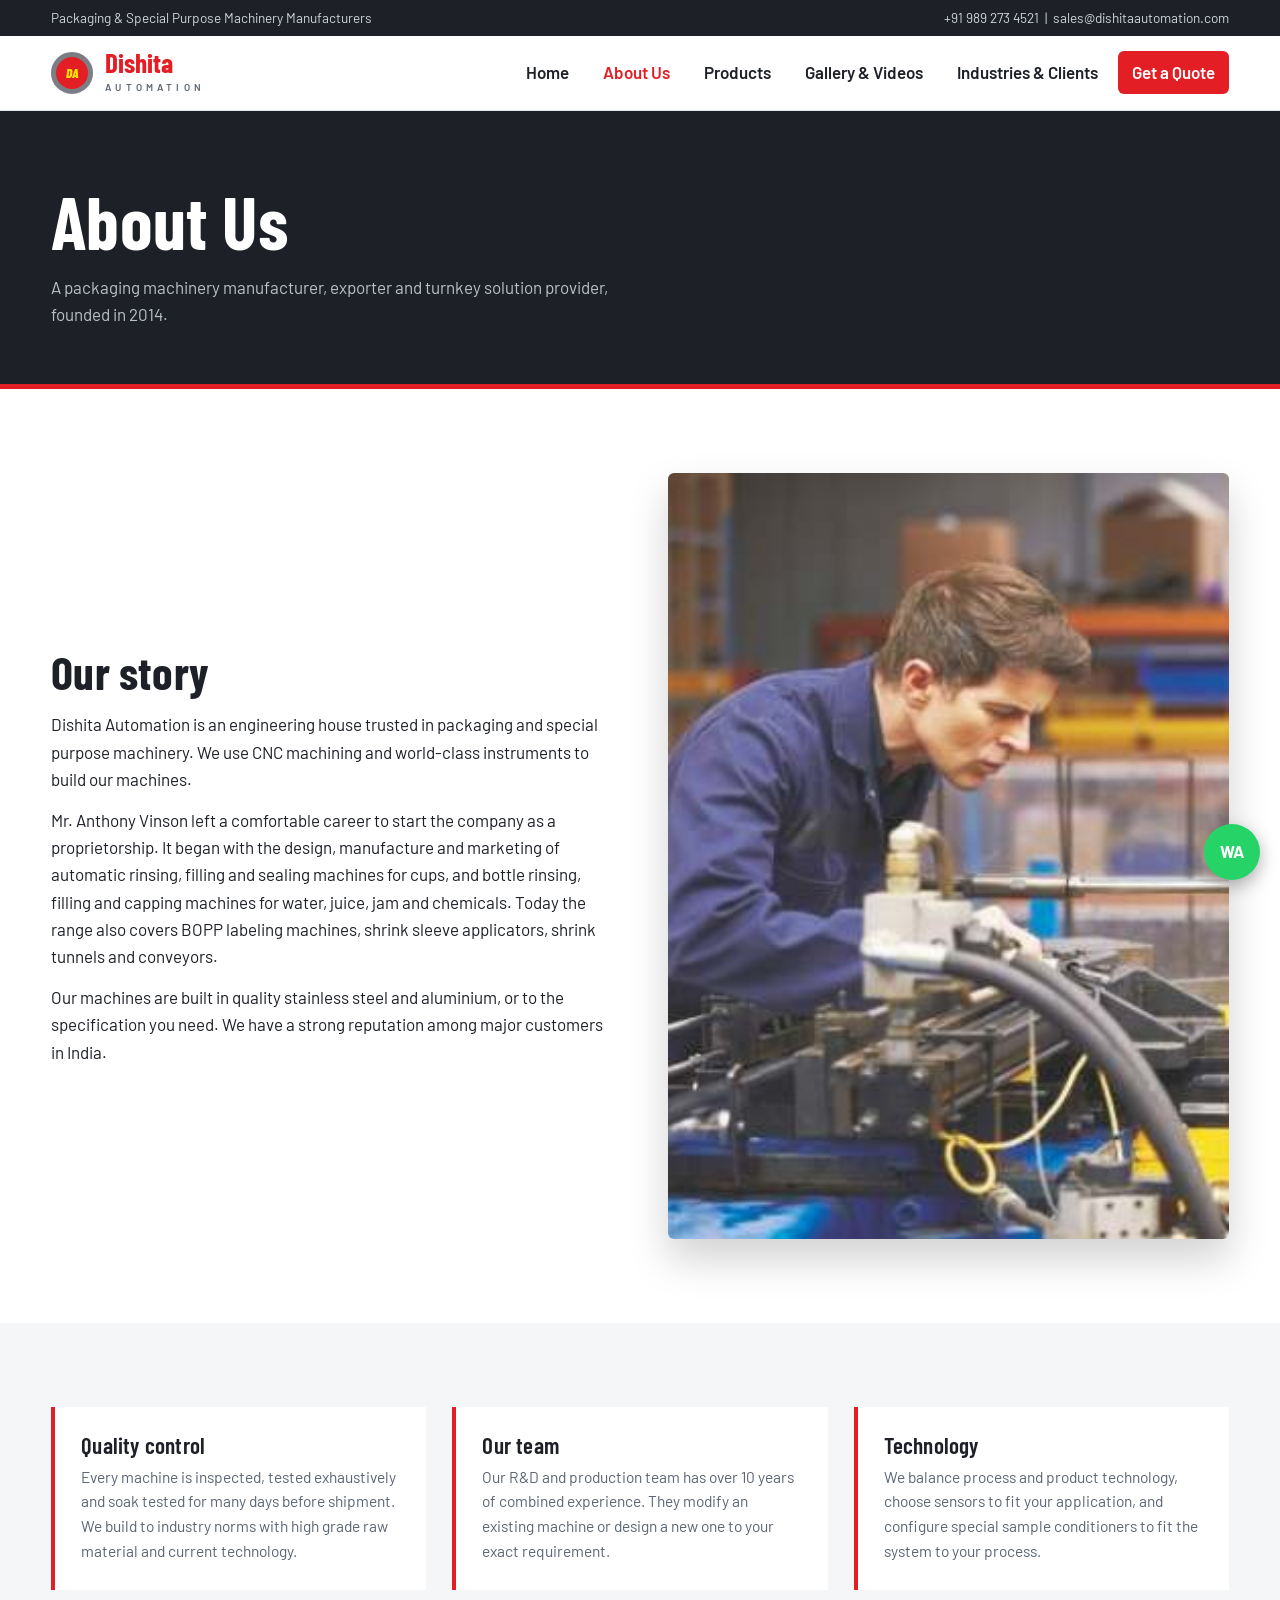
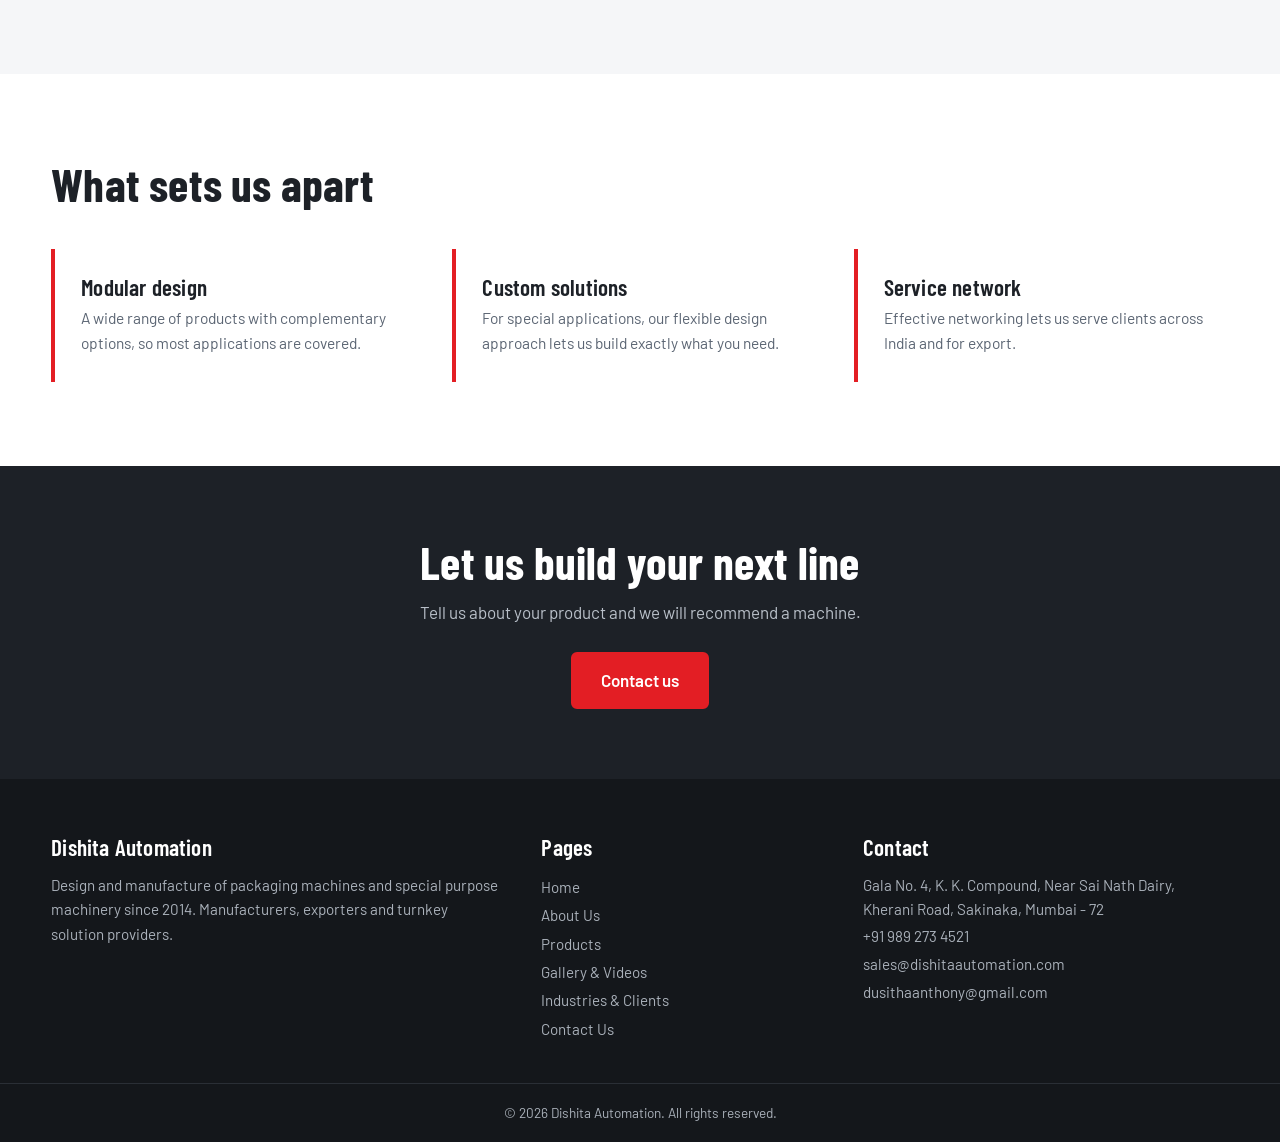
<file: about.html>
<!DOCTYPE html><html lang="en"><head><meta charset="utf-8"><meta name="viewport" content="width=device-width,initial-scale=1">
<title>About Us | Dishita Automation</title><meta name="description" content="About Dishita Automation: founded in 2014, packaging machinery manufacturers and exporters based in Sakinaka, Mumbai.">
<link rel="preconnect" href="https://fonts.googleapis.com"><link rel="preconnect" href="https://fonts.gstatic.com" crossorigin>
<link href="https://fonts.googleapis.com/css2?family=Barlow:wght@400;500;600&family=Barlow+Condensed:wght@600;700&display=swap" rel="stylesheet">
<link rel="stylesheet" href="css/style.css"></head><body>
<div class="top"><div class="wrap"><span>Packaging &amp; Special Purpose Machinery Manufacturers</span><span><a href="tel:+919892734521">+91 989 273 4521</a> &nbsp;|&nbsp; <a href="mailto:sales@dishitaautomation.com">sales@dishitaautomation.com</a></span></div></div>
<header class="nav"><div class="wrap"><a class="logo" href="index.html" aria-label="Dishita Automation home"><i>DA</i><span><b>Dishita</b><small>AUTOMATION</small></span></a>
<nav aria-label="Main"><button class="burger" aria-label="Menu" aria-expanded="false">&#9776;</button><ul><li><a href="index.html">Home</a></li><li><a href="about.html" class=on aria-current=page>About Us</a></li><li><a href="products.html">Products</a></li><li><a href="gallery.html">Gallery & Videos</a></li><li><a href="industries.html">Industries & Clients</a></li><li><a class="cta" href="contact.html">Get a Quote</a></li></ul></nav></div></header>
<section class="page-h"><div class="wrap"><h1>About Us</h1><p>A packaging machinery manufacturer, exporter and turnkey solution provider, founded in 2014.</p></div></section><section class="sec"><div class="wrap g2"><div class="rv"><h2>Our story</h2><p style="margin-top:14px">Dishita Automation is an engineering house trusted in packaging and special purpose machinery. We use CNC machining and world-class instruments to build our machines.</p><p style="margin-top:14px">Mr. Anthony Vinson left a comfortable career to start the company as a proprietorship. It began with the design, manufacture and marketing of automatic rinsing, filling and sealing machines for cups, and bottle rinsing, filling and capping machines for water, juice, jam and chemicals. Today the range also covers BOPP labeling machines, shrink sleeve applicators, shrink tunnels and conveyors.</p><p style="margin-top:14px">Our machines are built in quality stainless steel and aluminium, or to the specification you need. We have a strong reputation among major customers in India.</p></div><img class="photo rv" src="images/p2_1.jpg" alt="Engineer adjusting machine"></div></section>
<section class="sec alt"><div class="wrap"><div class="g3">
<div class="feat rv"><h3>Quality control</h3><p>Every machine is inspected, tested exhaustively and soak tested for many days before shipment. We build to industry norms with high grade raw material and current technology.</p></div>
<div class="feat rv"><h3>Our team</h3><p>Our R&amp;D and production team has over 10 years of combined experience. They modify an existing machine or design a new one to your exact requirement.</p></div>
<div class="feat rv"><h3>Technology</h3><p>We balance process and product technology, choose sensors to fit your application, and configure special sample conditioners to fit the system to your process.</p></div></div></div></section>
<section class="sec"><div class="wrap"><div class="sec-h rv"><h2>What sets us apart</h2></div><div class="g3">
<div class="feat rv"><h3>Modular design</h3><p>A wide range of products with complementary options, so most applications are covered.</p></div>
<div class="feat rv"><h3>Custom solutions</h3><p>For special applications, our flexible design approach lets us build exactly what you need.</p></div>
<div class="feat rv"><h3>Service network</h3><p>Effective networking lets us serve clients across India and for export.</p></div></div></div></section>
<section class="band"><div class="wrap"><h2>Let us build your next line</h2><p>Tell us about your product and we will recommend a machine.</p><a class="btn" href="contact.html">Contact us</a></div></section>
<footer><div class="wrap"><div><h3>Dishita Automation</h3><p>Design and manufacture of packaging machines and special purpose machinery since 2014. Manufacturers, exporters and turnkey solution providers.</p></div>
<div><h3>Pages</h3><a href="index.html">Home</a><a href="about.html">About Us</a><a href="products.html">Products</a><a href="gallery.html">Gallery & Videos</a><a href="industries.html">Industries & Clients</a><a href="contact.html">Contact Us</a></div>
<div><h3>Contact</h3><p>Gala No. 4, K. K. Compound, Near Sai Nath Dairy, Kherani Road, Sakinaka, Mumbai - 72</p><a href="tel:+919892734521">+91 989 273 4521</a><a href="mailto:sales@dishitaautomation.com">sales@dishitaautomation.com</a><a href="mailto:dusithaanthony@gmail.com">dusithaanthony@gmail.com</a></div></div>
<div class="copy">&copy; 2026 Dishita Automation. All rights reserved.</div></footer>
<a class="wa" href="https://wa.me/919892734521" aria-label="Chat on WhatsApp" target="_blank" rel="noopener">WA</a>
<div class="lb" role="dialog" aria-label="Image viewer"><button aria-label="Close">&times;</button><img alt=""></div>
<script src="js/main.js"></script></body></html>
</file>
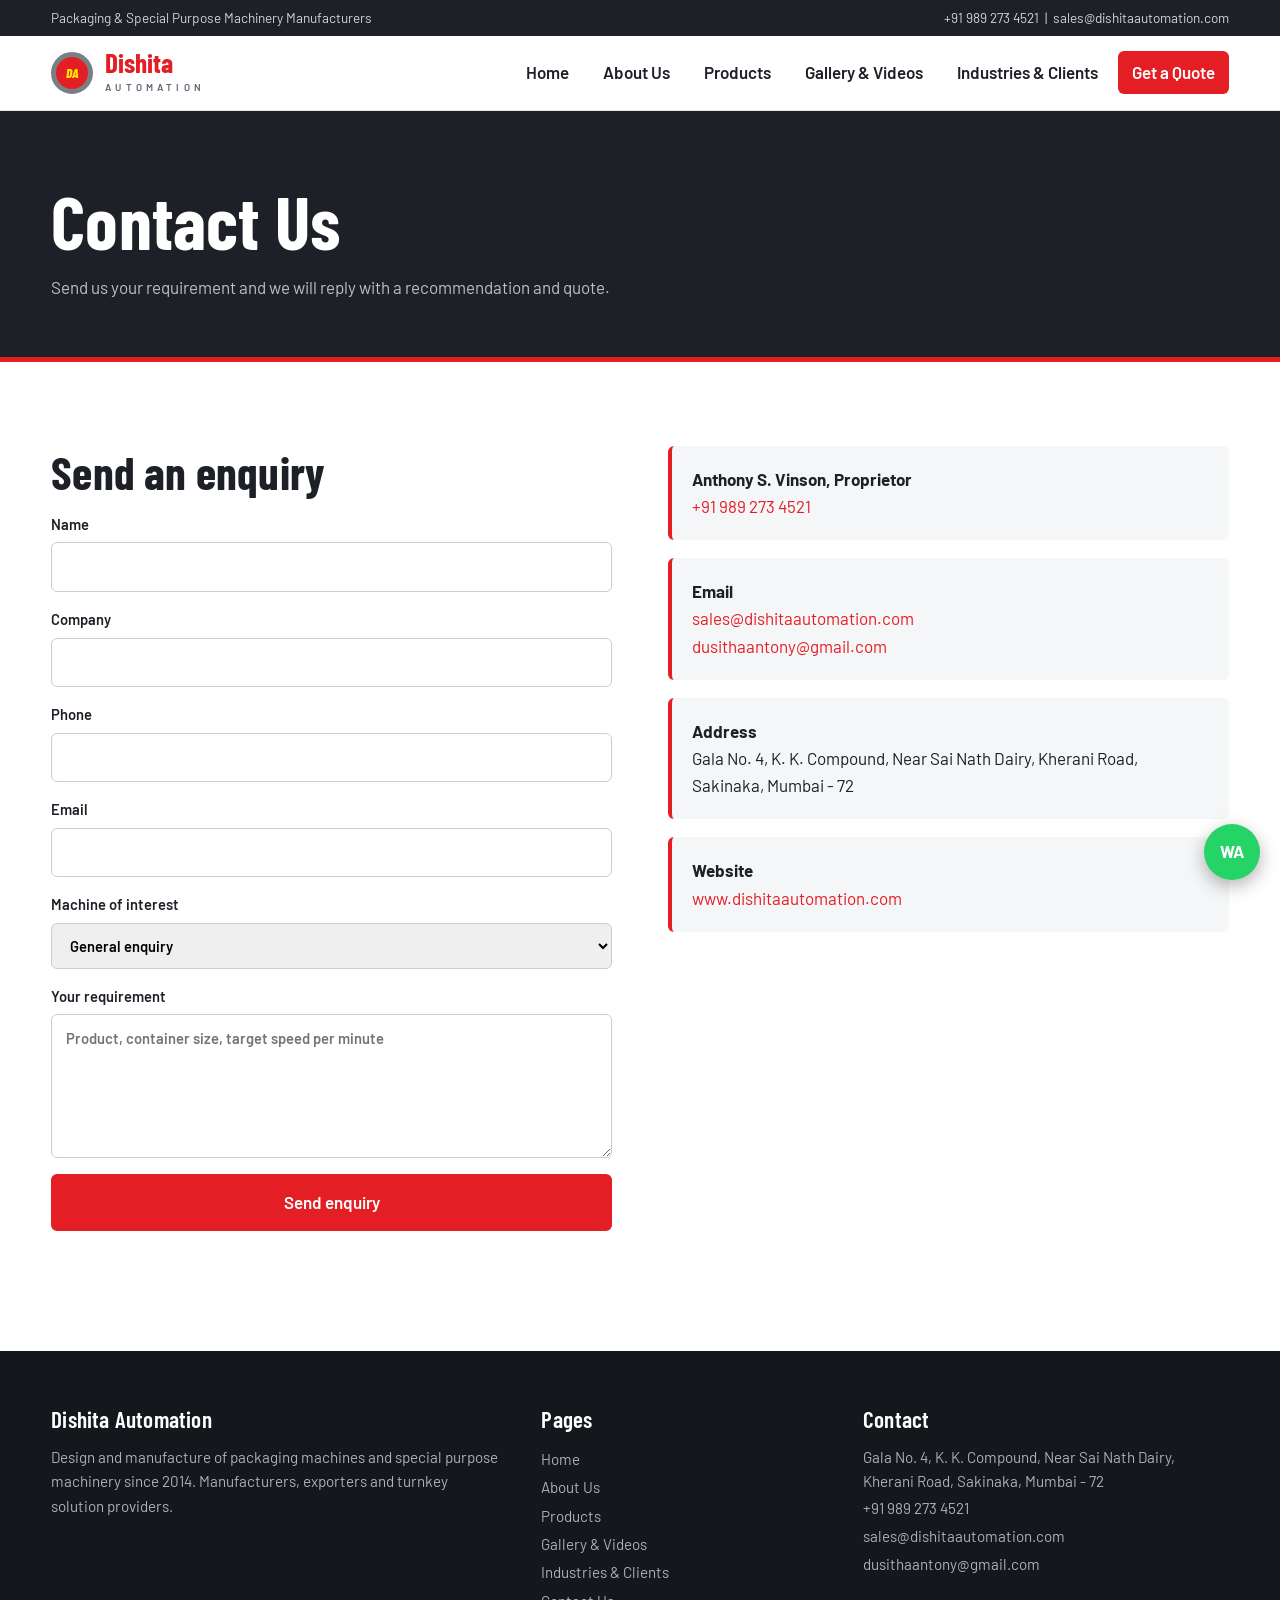
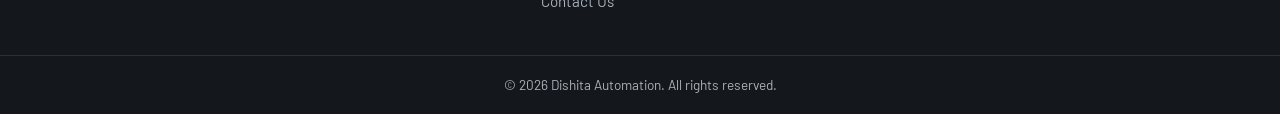
<file: contact.html>
<!DOCTYPE html><html lang="en"><head><meta charset="utf-8"><meta name="viewport" content="width=device-width,initial-scale=1">
<title>Contact Us | Dishita Automation</title><meta name="description" content="Contact Dishita Automation, Sakinaka, Mumbai. Request a quote.">
<link rel="preconnect" href="https://fonts.googleapis.com"><link rel="preconnect" href="https://fonts.gstatic.com" crossorigin>
<link href="https://fonts.googleapis.com/css2?family=Barlow:wght@400;500;600&family=Barlow+Condensed:wght@600;700&display=swap" rel="stylesheet">
<link rel="stylesheet" href="css/style.css"></head><body>
<div class="top"><div class="wrap"><span>Packaging &amp; Special Purpose Machinery Manufacturers</span><span><a href="tel:+919892734521">+91 989 273 4521</a> &nbsp;|&nbsp; <a href="mailto:sales@dishitaautomation.com">sales@dishitaautomation.com</a></span></div></div>
<header class="nav"><div class="wrap"><a class="logo" href="index.html" aria-label="Dishita Automation home"><i>DA</i><span><b>Dishita</b><small>AUTOMATION</small></span></a>
<nav aria-label="Main"><button class="burger" aria-label="Menu" aria-expanded="false">&#9776;</button><ul><li><a href="index.html">Home</a></li><li><a href="about.html">About Us</a></li><li><a href="products.html">Products</a></li><li><a href="gallery.html">Gallery & Videos</a></li><li><a href="industries.html">Industries & Clients</a></li><li><a class="cta" href="contact.html">Get a Quote</a></li></ul></nav></div></header>
<section class="page-h"><div class="wrap"><h1>Contact Us</h1><p>Send us your requirement and we will reply with a recommendation and quote.</p></div></section><section class="sec"><div class="wrap g2" style="align-items:start"><form class="form rv" id="enq"><h2>Send an enquiry</h2>
<label>Name<input name="name" required autocomplete="name"></label><label>Company<input name="company" autocomplete="organization"></label>
<label>Phone<input name="phone" type="tel" required autocomplete="tel"></label><label>Email<input name="email" type="email" required autocomplete="email"></label>
<label>Machine of interest<select name="product"><option>General enquiry</option><option>Hopper Piston Filling Machine</option><option>Automatic Filling & Capping Machine</option><option>Sealing & Cutting Machine</option><option>Capping Machine</option><option>Labeling Machine</option><option>Sleeve Cutting Machine</option><option>Cup Filling & Sealing Machine</option><option>Juice Cup Packaging Machine</option><option>Shrink Wrapping Machine</option><option>Conveyors</option><option>Monoblock PET Bottle Rinsing Filling Capping</option><option>BOPP Labeling Machine</option><option>Monoblock BOPP Labeling Machine</option><option>Cup Rinsing Filling Sealing Machine</option><option>20 Litre Jar Brushing Machines</option><option>Weighmetric Pail Filler</option><option>Linear Rinsing Filling Capping Machine</option><option>Linear CO2 / Soda / Sparkling Water Filler</option><option>Industrial Rubber Products</option><option>Pipeline Pigs</option><option>Custom machine</option></select></label>
<label>Your requirement<textarea name="msg" rows="5" placeholder="Product, container size, target speed per minute"></textarea></label>
<button class="btn" type="submit">Send enquiry</button><p class="note" role="status"></p></form>
<div class="info rv"><div><b>Anthony S. Vinson, Proprietor</b><a href="tel:+919892734521">+91 989 273 4521</a></div>
<div><b>Email</b><a href="mailto:sales@dishitaautomation.com">sales@dishitaautomation.com</a><br><a href="mailto:dusithaantony@gmail.com">dusithaantony@gmail.com</a></div>
<div><b>Address</b>Gala No. 4, K. K. Compound, Near Sai Nath Dairy, Kherani Road, Sakinaka, Mumbai - 72</div>
<div><b>Website</b><a href="https://www.dishitaautomation.com">www.dishitaautomation.com</a></div>
<iframe title="Map" style="border:0;width:100%;height:260px;border-radius:6px" loading="lazy" src="https://www.google.com/maps?q=K.K.+Compound+Kherani+Road+Sakinaka+Mumbai&output=embed"></iframe></div></div></section>
<footer><div class="wrap"><div><h3>Dishita Automation</h3><p>Design and manufacture of packaging machines and special purpose machinery since 2014. Manufacturers, exporters and turnkey solution providers.</p></div>
<div><h3>Pages</h3><a href="index.html">Home</a><a href="about.html">About Us</a><a href="products.html">Products</a><a href="gallery.html">Gallery & Videos</a><a href="industries.html">Industries & Clients</a><a href="contact.html">Contact Us</a></div>
<div><h3>Contact</h3><p>Gala No. 4, K. K. Compound, Near Sai Nath Dairy, Kherani Road, Sakinaka, Mumbai - 72</p><a href="tel:+919892734521">+91 989 273 4521</a><a href="mailto:sales@dishitaautomation.com">sales@dishitaautomation.com</a><a href="mailto:dusithaantony@gmail.com">dusithaantony@gmail.com</a></div></div>
<div class="copy">&copy; 2026 Dishita Automation. All rights reserved.</div></footer>
<a class="wa" href="https://wa.me/919892734521" aria-label="Chat on WhatsApp" target="_blank" rel="noopener">WA</a>
<div class="lb" role="dialog" aria-label="Image viewer"><button aria-label="Close">&times;</button><img alt=""></div>
<script src="js/main.js"></script></body></html>
</file>
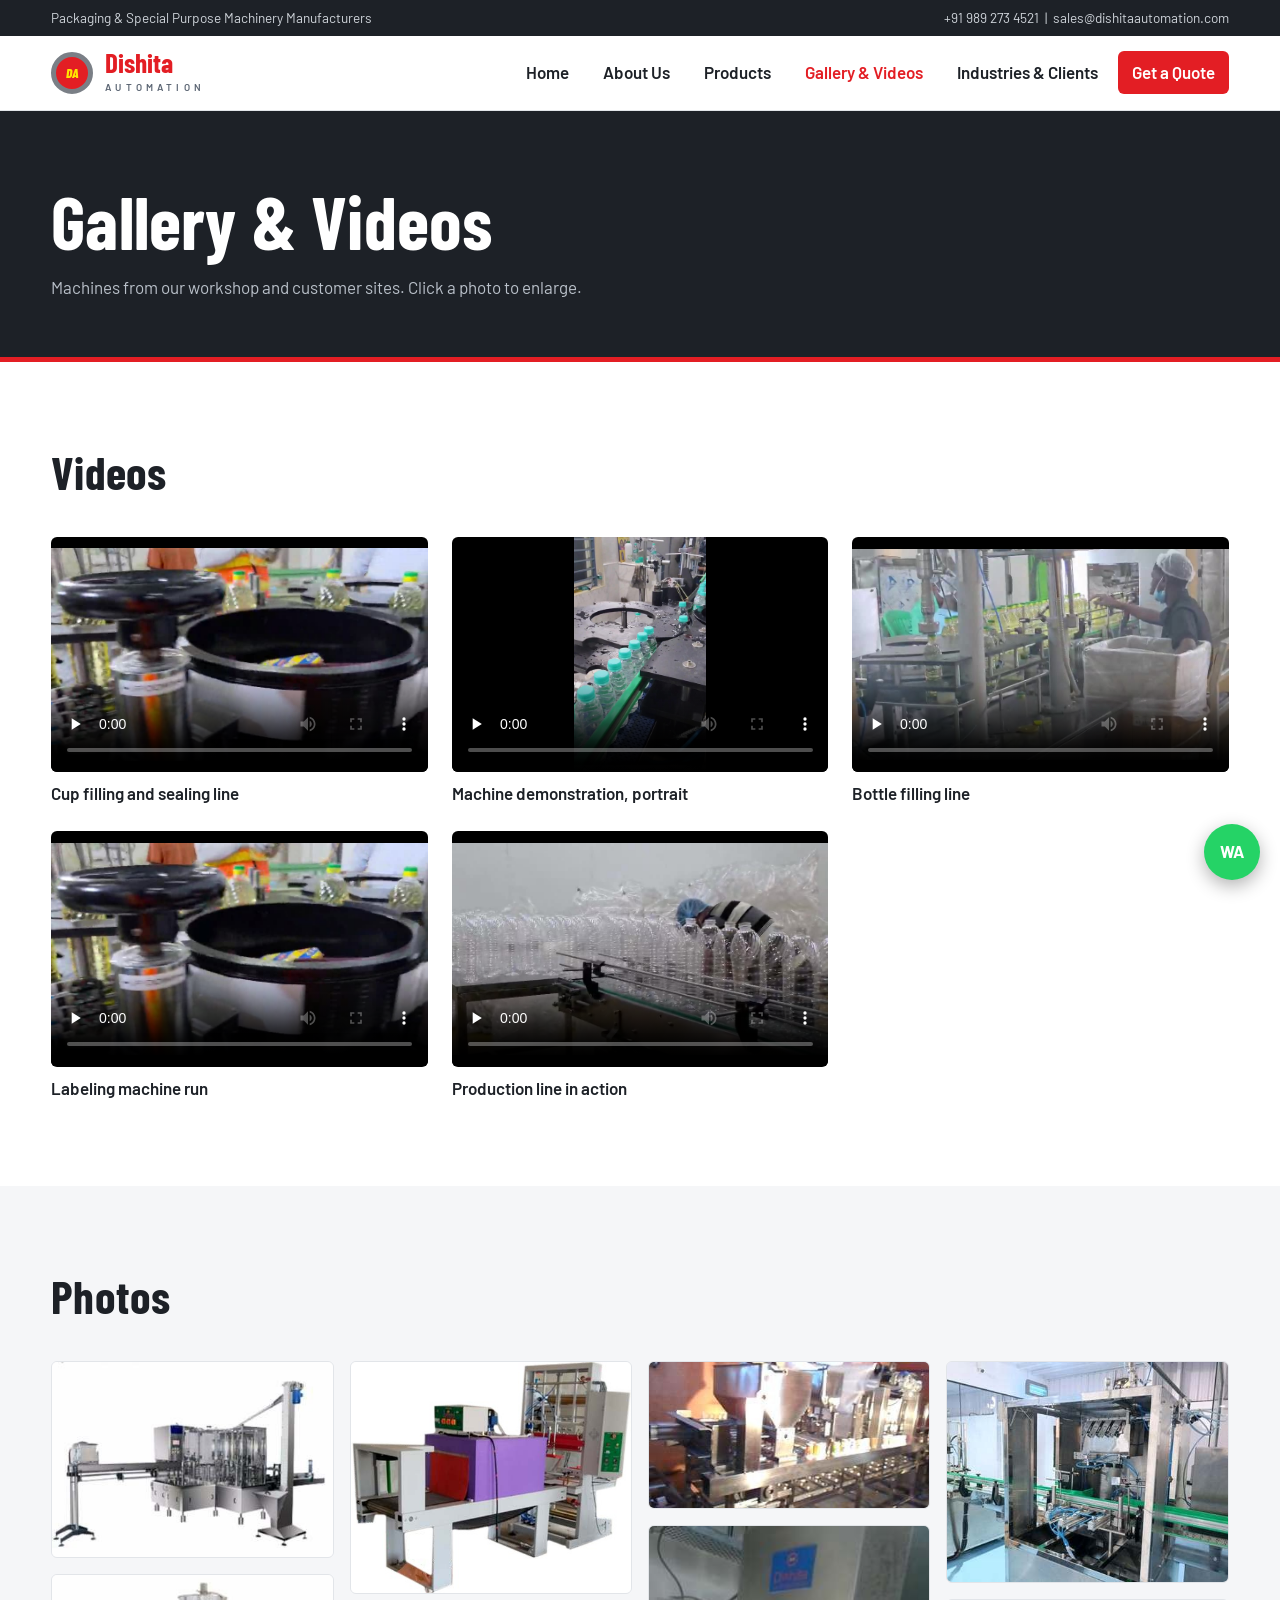
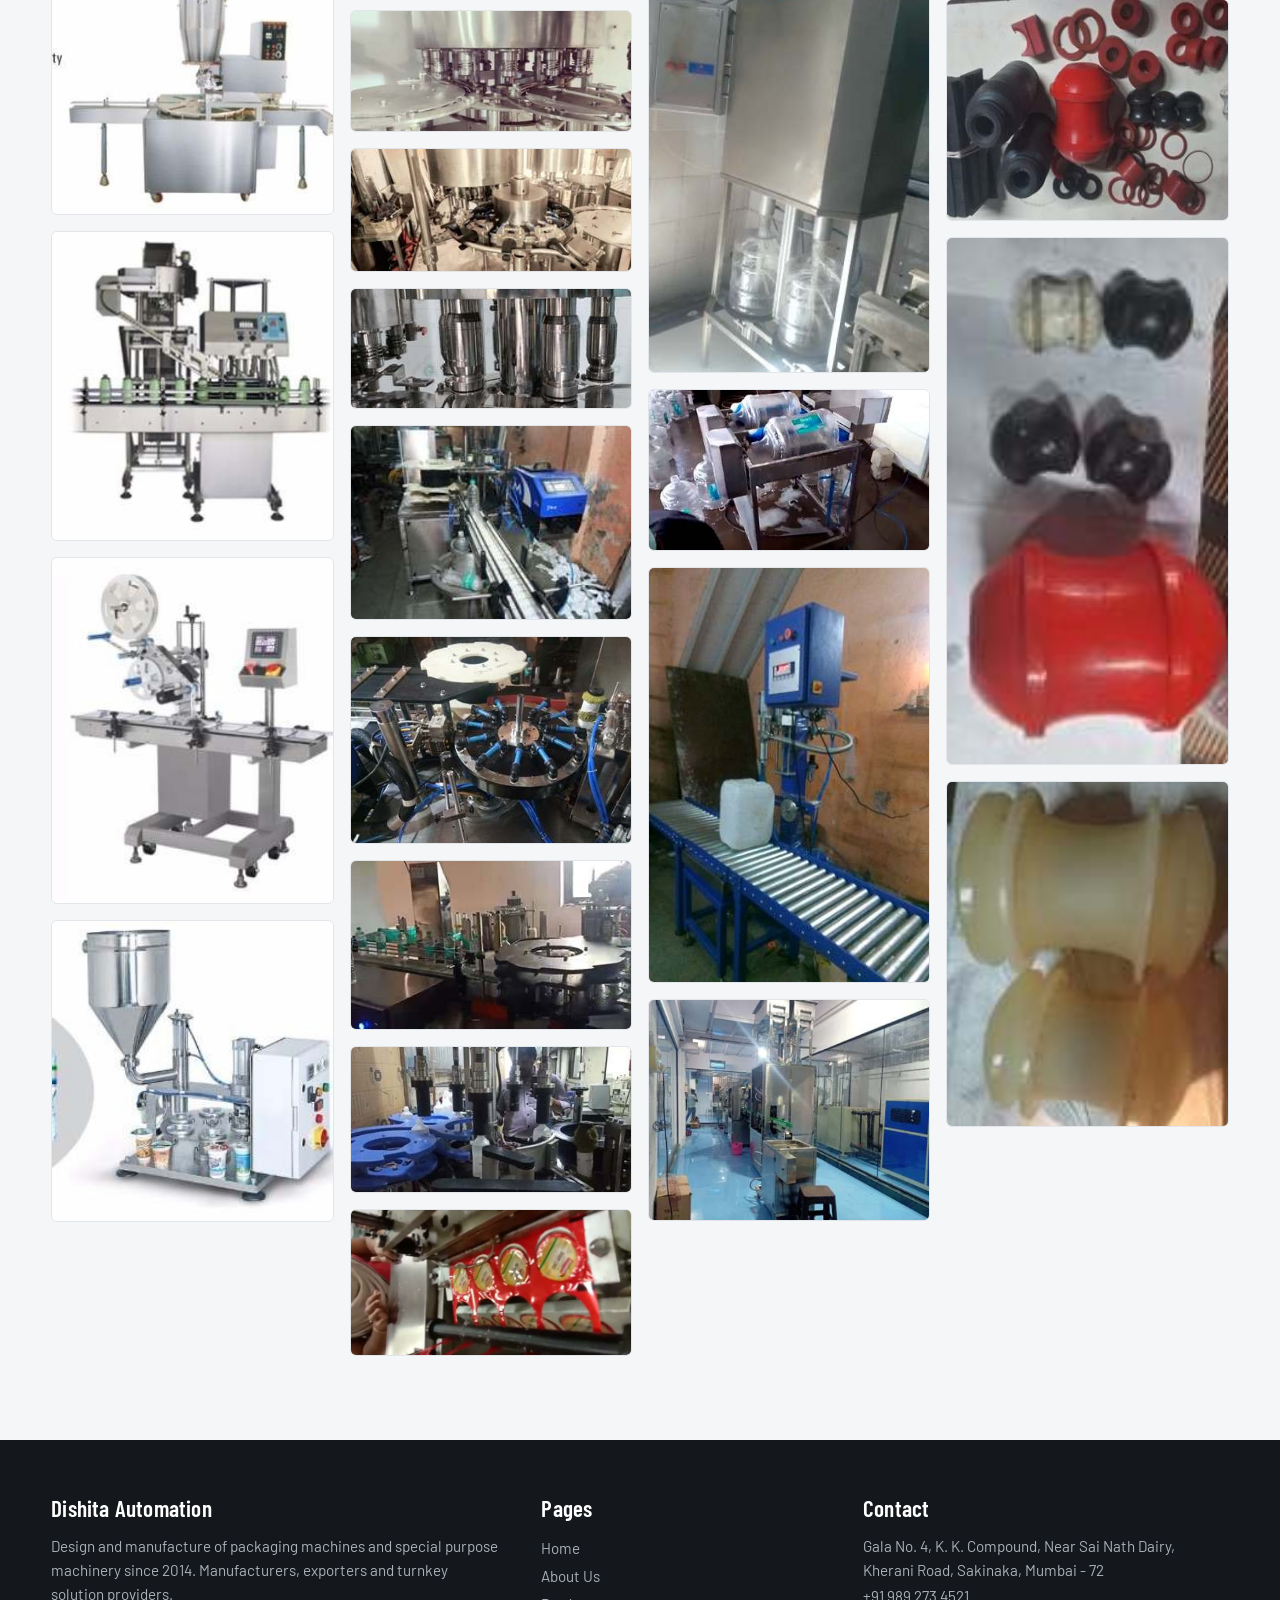
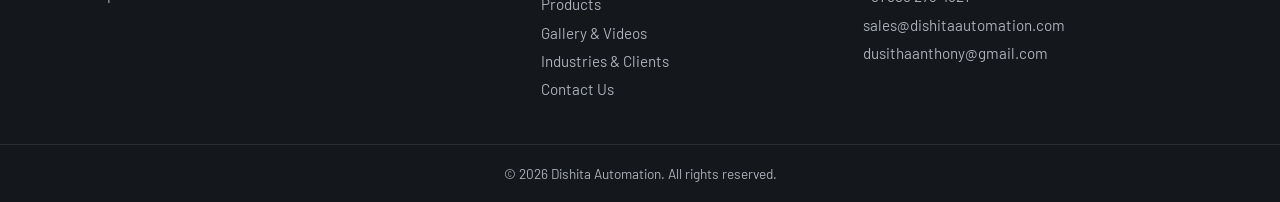
<file: gallery.html>
<!DOCTYPE html><html lang="en"><head><meta charset="utf-8"><meta name="viewport" content="width=device-width,initial-scale=1">
<title>Gallery & Videos | Dishita Automation</title><meta name="description" content="Photos and videos of Dishita Automation packaging machines.">
<link rel="preconnect" href="https://fonts.googleapis.com"><link rel="preconnect" href="https://fonts.gstatic.com" crossorigin>
<link href="https://fonts.googleapis.com/css2?family=Barlow:wght@400;500;600&family=Barlow+Condensed:wght@600;700&display=swap" rel="stylesheet">
<link rel="stylesheet" href="css/style.css"></head><body>
<div class="top"><div class="wrap"><span>Packaging &amp; Special Purpose Machinery Manufacturers</span><span><a href="tel:+919892734521">+91 989 273 4521</a> &nbsp;|&nbsp; <a href="mailto:sales@dishitaautomation.com">sales@dishitaautomation.com</a></span></div></div>
<header class="nav"><div class="wrap"><a class="logo" href="index.html" aria-label="Dishita Automation home"><i>DA</i><span><b>Dishita</b><small>AUTOMATION</small></span></a>
<nav aria-label="Main"><button class="burger" aria-label="Menu" aria-expanded="false">&#9776;</button><ul><li><a href="index.html">Home</a></li><li><a href="about.html">About Us</a></li><li><a href="products.html">Products</a></li><li><a href="gallery.html" class=on aria-current=page>Gallery & Videos</a></li><li><a href="industries.html">Industries & Clients</a></li><li><a class="cta" href="contact.html">Get a Quote</a></li></ul></nav></div></header>
<section class="page-h"><div class="wrap"><h1>Gallery &amp; Videos</h1><p>Machines from our workshop and customer sites. Click a photo to enlarge.</p></div></section><section class="sec"><div class="wrap"><div class="sec-h"><h2>Videos</h2></div><div class="vids"><div class="vid rv"><video controls preload="none" playsinline poster="images/video1-poster.jpg"><source src="videos/video1.mp4" type="video/mp4"></video><p>Cup filling and sealing line</p></div><div class="vid rv"><video controls preload="none" playsinline poster="images/video2-poster.jpg"><source src="videos/video2.mp4" type="video/mp4"></video><p>Machine demonstration, portrait</p></div><div class="vid rv"><video controls preload="none" playsinline poster="images/video3-poster.jpg"><source src="videos/video3.mp4" type="video/mp4"></video><p>Bottle filling line</p></div><div class="vid rv"><video controls preload="none" playsinline poster="images/video4-poster.jpg"><source src="videos/video4.mp4" type="video/mp4"></video><p>Labeling machine run</p></div><div class="vid rv"><video controls preload="none" playsinline poster="images/video5-poster.jpg"><source src="videos/video5.mp4" type="video/mp4"></video><p>Production line in action</p></div></div></div></section>
<section class="sec alt"><div class="wrap"><div class="sec-h"><h2>Photos</h2></div><div class="gal"><figure class="zoom"><img src="images/p3_3.jpg" alt="Automatic filling and capping" loading="lazy"><figcaption>Automatic filling and capping</figcaption></figure><figure class="zoom"><img src="images/p3_7.jpg" alt="Hopper piston filler" loading="lazy"><figcaption>Hopper piston filler</figcaption></figure><figure class="zoom"><img src="images/p4_13.jpg" alt="Capping machine" loading="lazy"><figcaption>Capping machine</figcaption></figure><figure class="zoom"><img src="images/p4_11.jpg" alt="Labeling machine" loading="lazy"><figcaption>Labeling machine</figcaption></figure><figure class="zoom"><img src="images/p5_15.jpg" alt="Cup filling and sealing" loading="lazy"><figcaption>Cup filling and sealing</figcaption></figure><figure class="zoom"><img src="images/p6_25.jpg" alt="Shrink wrapping" loading="lazy"><figcaption>Shrink wrapping</figcaption></figure><figure class="zoom"><img src="images/p7_27.jpg" alt="Rinsing and filling heads" loading="lazy"><figcaption>Rinsing and filling heads</figcaption></figure><figure class="zoom"><img src="images/p7_28.jpg" alt="Monoblock rotary section" loading="lazy"><figcaption>Monoblock rotary section</figcaption></figure><figure class="zoom"><img src="images/p7_29.jpg" alt="Filling valves" loading="lazy"><figcaption>Filling valves</figcaption></figure><figure class="zoom"><img src="images/p7_30.jpg" alt="BOPP labeling in action" loading="lazy"><figcaption>BOPP labeling in action</figcaption></figure><figure class="zoom"><img src="images/p7_31.jpg" alt="Glue dispenser carousel" loading="lazy"><figcaption>Glue dispenser carousel</figcaption></figure><figure class="zoom"><img src="images/p7_32.jpg" alt="Labeling line" loading="lazy"><figcaption>Labeling line</figcaption></figure><figure class="zoom"><img src="images/p8_33.jpg" alt="Monoblock BOPP labeler" loading="lazy"><figcaption>Monoblock BOPP labeler</figcaption></figure><figure class="zoom"><img src="images/p8_34.jpg" alt="Cup sealing run" loading="lazy"><figcaption>Cup sealing run</figcaption></figure><figure class="zoom"><img src="images/p8_35.jpg" alt="Linear cup filler" loading="lazy"><figcaption>Linear cup filler</figcaption></figure><figure class="zoom"><img src="images/p9_36.jpg" alt="Jar brushing machine" loading="lazy"><figcaption>Jar brushing machine</figcaption></figure><figure class="zoom"><img src="images/p9_37.jpg" alt="External jar brushing" loading="lazy"><figcaption>External jar brushing</figcaption></figure><figure class="zoom"><img src="images/p9_38.jpg" alt="Pail filler" loading="lazy"><figcaption>Pail filler</figcaption></figure><figure class="zoom"><img src="images/p10_39.jpg" alt="Linear rinsing filling line" loading="lazy"><figcaption>Linear rinsing filling line</figcaption></figure><figure class="zoom"><img src="images/p10_40.jpg" alt="Soda filling machine" loading="lazy"><figcaption>Soda filling machine</figcaption></figure><figure class="zoom"><img src="images/p10_41.jpg" alt="Rubber products" loading="lazy"><figcaption>Rubber products</figcaption></figure><figure class="zoom"><img src="images/p11_44.jpg" alt="Pipeline pigs" loading="lazy"><figcaption>Pipeline pigs</figcaption></figure><figure class="zoom"><img src="images/p11_45.jpg" alt="Cleaning pigs" loading="lazy"><figcaption>Cleaning pigs</figcaption></figure></div></div></section>
<footer><div class="wrap"><div><h3>Dishita Automation</h3><p>Design and manufacture of packaging machines and special purpose machinery since 2014. Manufacturers, exporters and turnkey solution providers.</p></div>
<div><h3>Pages</h3><a href="index.html">Home</a><a href="about.html">About Us</a><a href="products.html">Products</a><a href="gallery.html">Gallery & Videos</a><a href="industries.html">Industries & Clients</a><a href="contact.html">Contact Us</a></div>
<div><h3>Contact</h3><p>Gala No. 4, K. K. Compound, Near Sai Nath Dairy, Kherani Road, Sakinaka, Mumbai - 72</p><a href="tel:+919892734521">+91 989 273 4521</a><a href="mailto:sales@dishitaautomation.com">sales@dishitaautomation.com</a><a href="mailto:dusithaanthony@gmail.com">dusithaanthony@gmail.com</a></div></div>
<div class="copy">&copy; 2026 Dishita Automation. All rights reserved.</div></footer>
<a class="wa" href="https://wa.me/919892734521" aria-label="Chat on WhatsApp" target="_blank" rel="noopener">WA</a>
<div class="lb" role="dialog" aria-label="Image viewer"><button aria-label="Close">&times;</button><img alt=""></div>
<script src="js/main.js"></script></body></html>
</file>
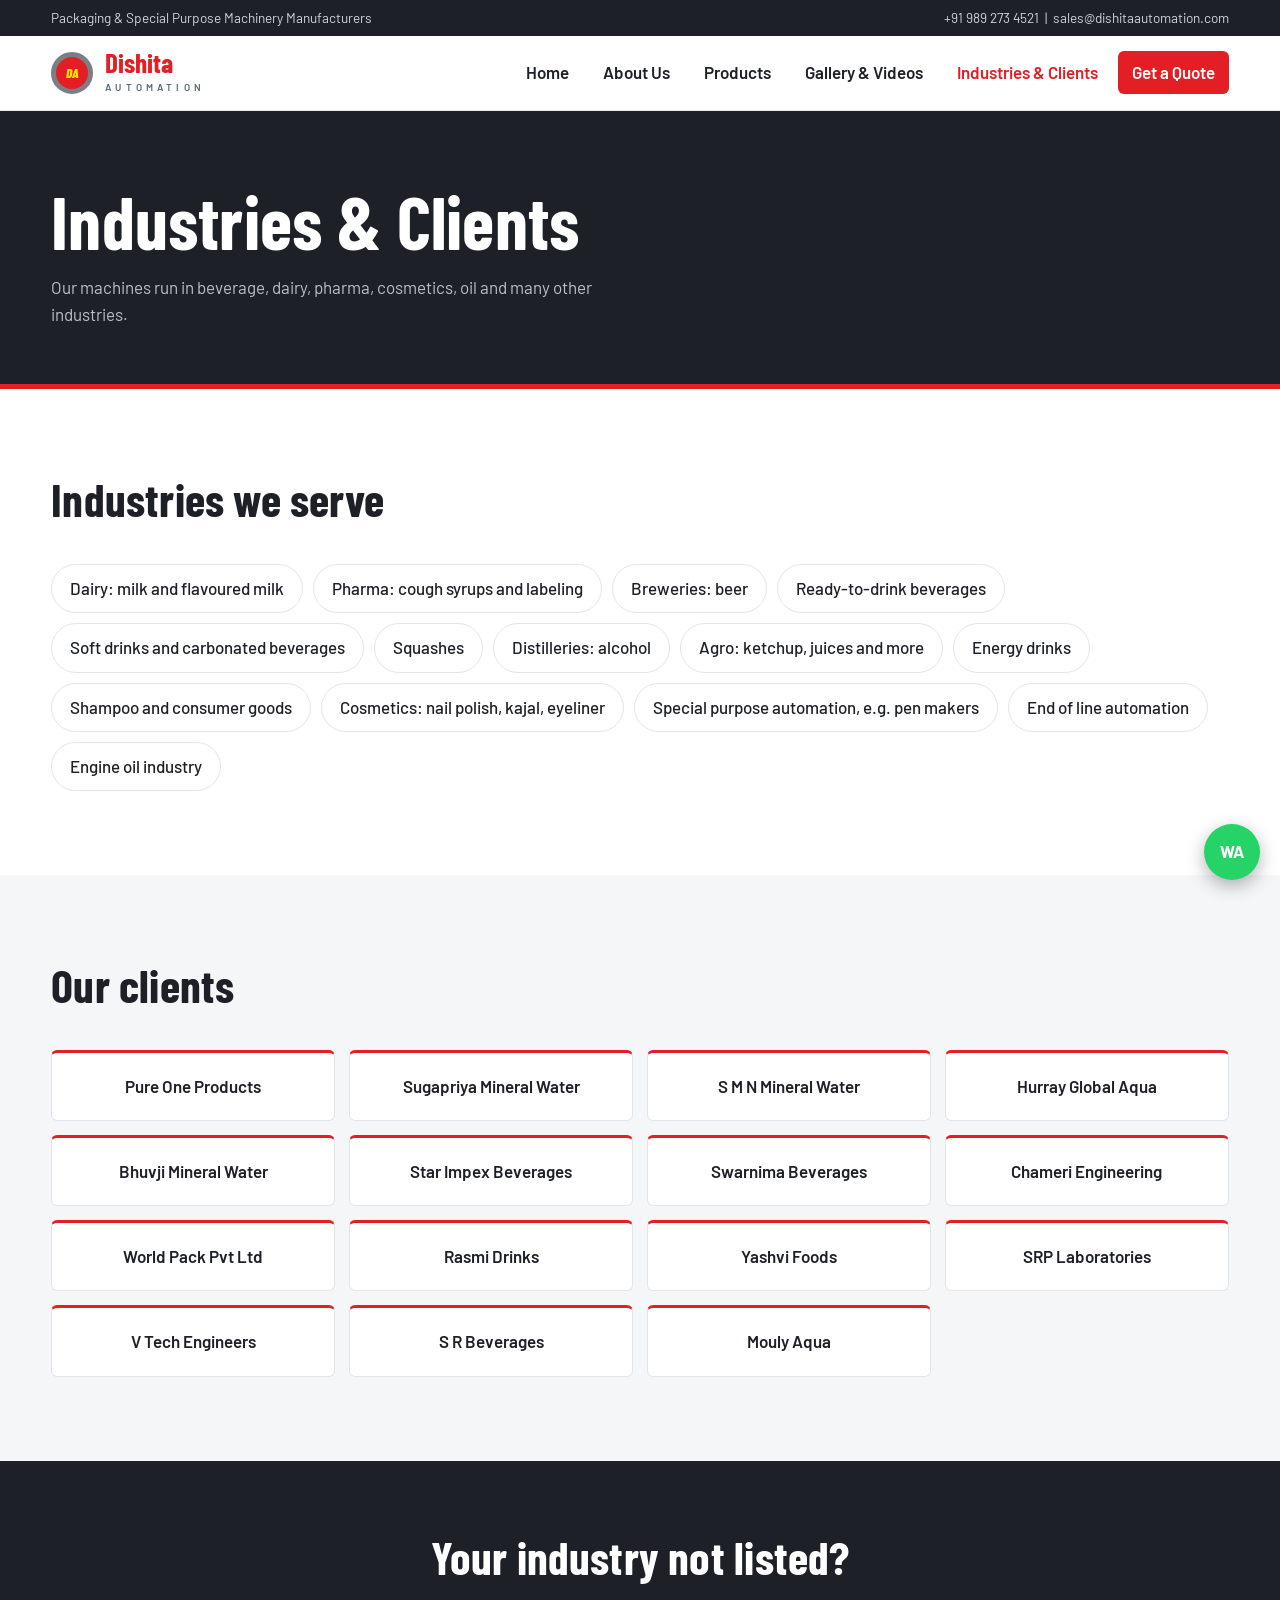
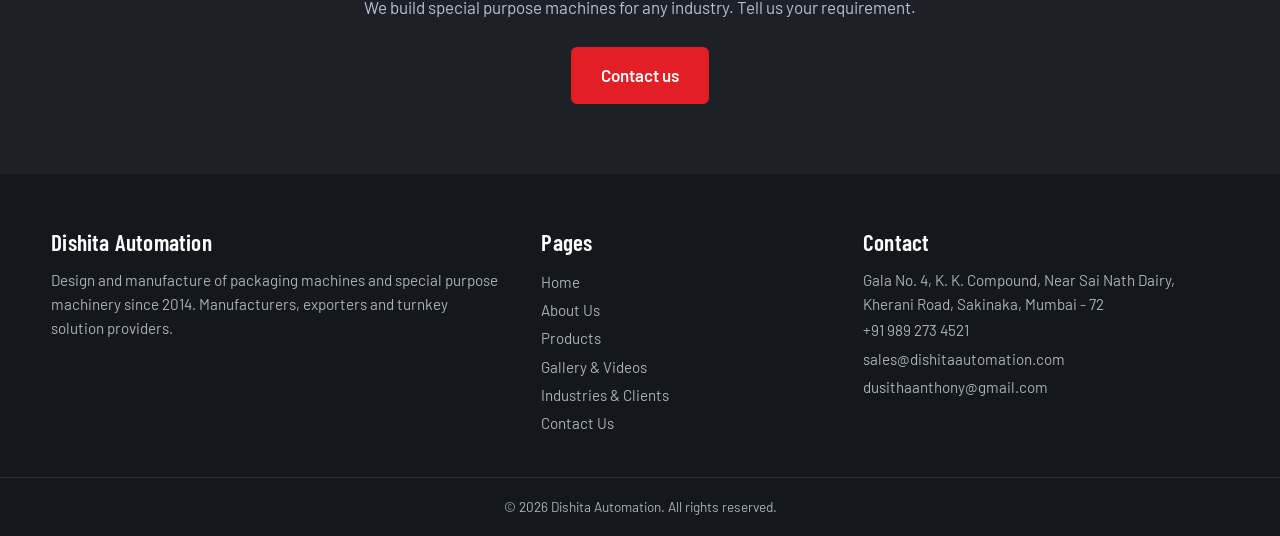
<file: industries.html>
<!DOCTYPE html><html lang="en"><head><meta charset="utf-8"><meta name="viewport" content="width=device-width,initial-scale=1">
<title>Industries & Clients | Dishita Automation</title><meta name="description" content="Industries served and clients of Dishita Automation.">
<link rel="preconnect" href="https://fonts.googleapis.com"><link rel="preconnect" href="https://fonts.gstatic.com" crossorigin>
<link href="https://fonts.googleapis.com/css2?family=Barlow:wght@400;500;600&family=Barlow+Condensed:wght@600;700&display=swap" rel="stylesheet">
<link rel="stylesheet" href="css/style.css"></head><body>
<div class="top"><div class="wrap"><span>Packaging &amp; Special Purpose Machinery Manufacturers</span><span><a href="tel:+919892734521">+91 989 273 4521</a> &nbsp;|&nbsp; <a href="mailto:sales@dishitaautomation.com">sales@dishitaautomation.com</a></span></div></div>
<header class="nav"><div class="wrap"><a class="logo" href="index.html" aria-label="Dishita Automation home"><i>DA</i><span><b>Dishita</b><small>AUTOMATION</small></span></a>
<nav aria-label="Main"><button class="burger" aria-label="Menu" aria-expanded="false">&#9776;</button><ul><li><a href="index.html">Home</a></li><li><a href="about.html">About Us</a></li><li><a href="products.html">Products</a></li><li><a href="gallery.html">Gallery & Videos</a></li><li><a href="industries.html" class=on aria-current=page>Industries & Clients</a></li><li><a class="cta" href="contact.html">Get a Quote</a></li></ul></nav></div></header>
<section class="page-h"><div class="wrap"><h1>Industries &amp; Clients</h1><p>Our machines run in beverage, dairy, pharma, cosmetics, oil and many other industries.</p></div></section><section class="sec"><div class="wrap"><div class="sec-h rv"><h2>Industries we serve</h2></div><div class="ind rv"><span>Dairy: milk and flavoured milk</span><span>Pharma: cough syrups and labeling</span><span>Breweries: beer</span><span>Ready-to-drink beverages</span><span>Soft drinks and carbonated beverages</span><span>Squashes</span><span>Distilleries: alcohol</span><span>Agro: ketchup, juices and more</span><span>Energy drinks</span><span>Shampoo and consumer goods</span><span>Cosmetics: nail polish, kajal, eyeliner</span><span>Special purpose automation, e.g. pen makers</span><span>End of line automation</span><span>Engine oil industry</span></div></div></section>
<section class="sec alt"><div class="wrap"><div class="sec-h rv"><h2>Our clients</h2></div><div class="clients rv"><div>Pure One Products</div><div>Sugapriya Mineral Water</div><div>S M N Mineral Water</div><div>Hurray Global Aqua</div><div>Bhuvji Mineral Water</div><div>Star Impex Beverages</div><div>Swarnima Beverages</div><div>Chameri Engineering</div><div>World Pack Pvt Ltd</div><div>Rasmi Drinks</div><div>Yashvi Foods</div><div>SRP Laboratories</div><div>V Tech Engineers</div><div>S R Beverages</div><div>Mouly Aqua</div></div></div></section>
<section class="band"><div class="wrap"><h2>Your industry not listed?</h2><p>We build special purpose machines for any industry. Tell us your requirement.</p><a class="btn" href="contact.html">Contact us</a></div></section>
<footer><div class="wrap"><div><h3>Dishita Automation</h3><p>Design and manufacture of packaging machines and special purpose machinery since 2014. Manufacturers, exporters and turnkey solution providers.</p></div>
<div><h3>Pages</h3><a href="index.html">Home</a><a href="about.html">About Us</a><a href="products.html">Products</a><a href="gallery.html">Gallery & Videos</a><a href="industries.html">Industries & Clients</a><a href="contact.html">Contact Us</a></div>
<div><h3>Contact</h3><p>Gala No. 4, K. K. Compound, Near Sai Nath Dairy, Kherani Road, Sakinaka, Mumbai - 72</p><a href="tel:+919892734521">+91 989 273 4521</a><a href="mailto:sales@dishitaautomation.com">sales@dishitaautomation.com</a><a href="mailto:dusithaanthony@gmail.com">dusithaanthony@gmail.com</a></div></div>
<div class="copy">&copy; 2026 Dishita Automation. All rights reserved.</div></footer>
<a class="wa" href="https://wa.me/919892734521" aria-label="Chat on WhatsApp" target="_blank" rel="noopener">WA</a>
<div class="lb" role="dialog" aria-label="Image viewer"><button aria-label="Close">&times;</button><img alt=""></div>
<script src="js/main.js"></script></body></html>
</file>
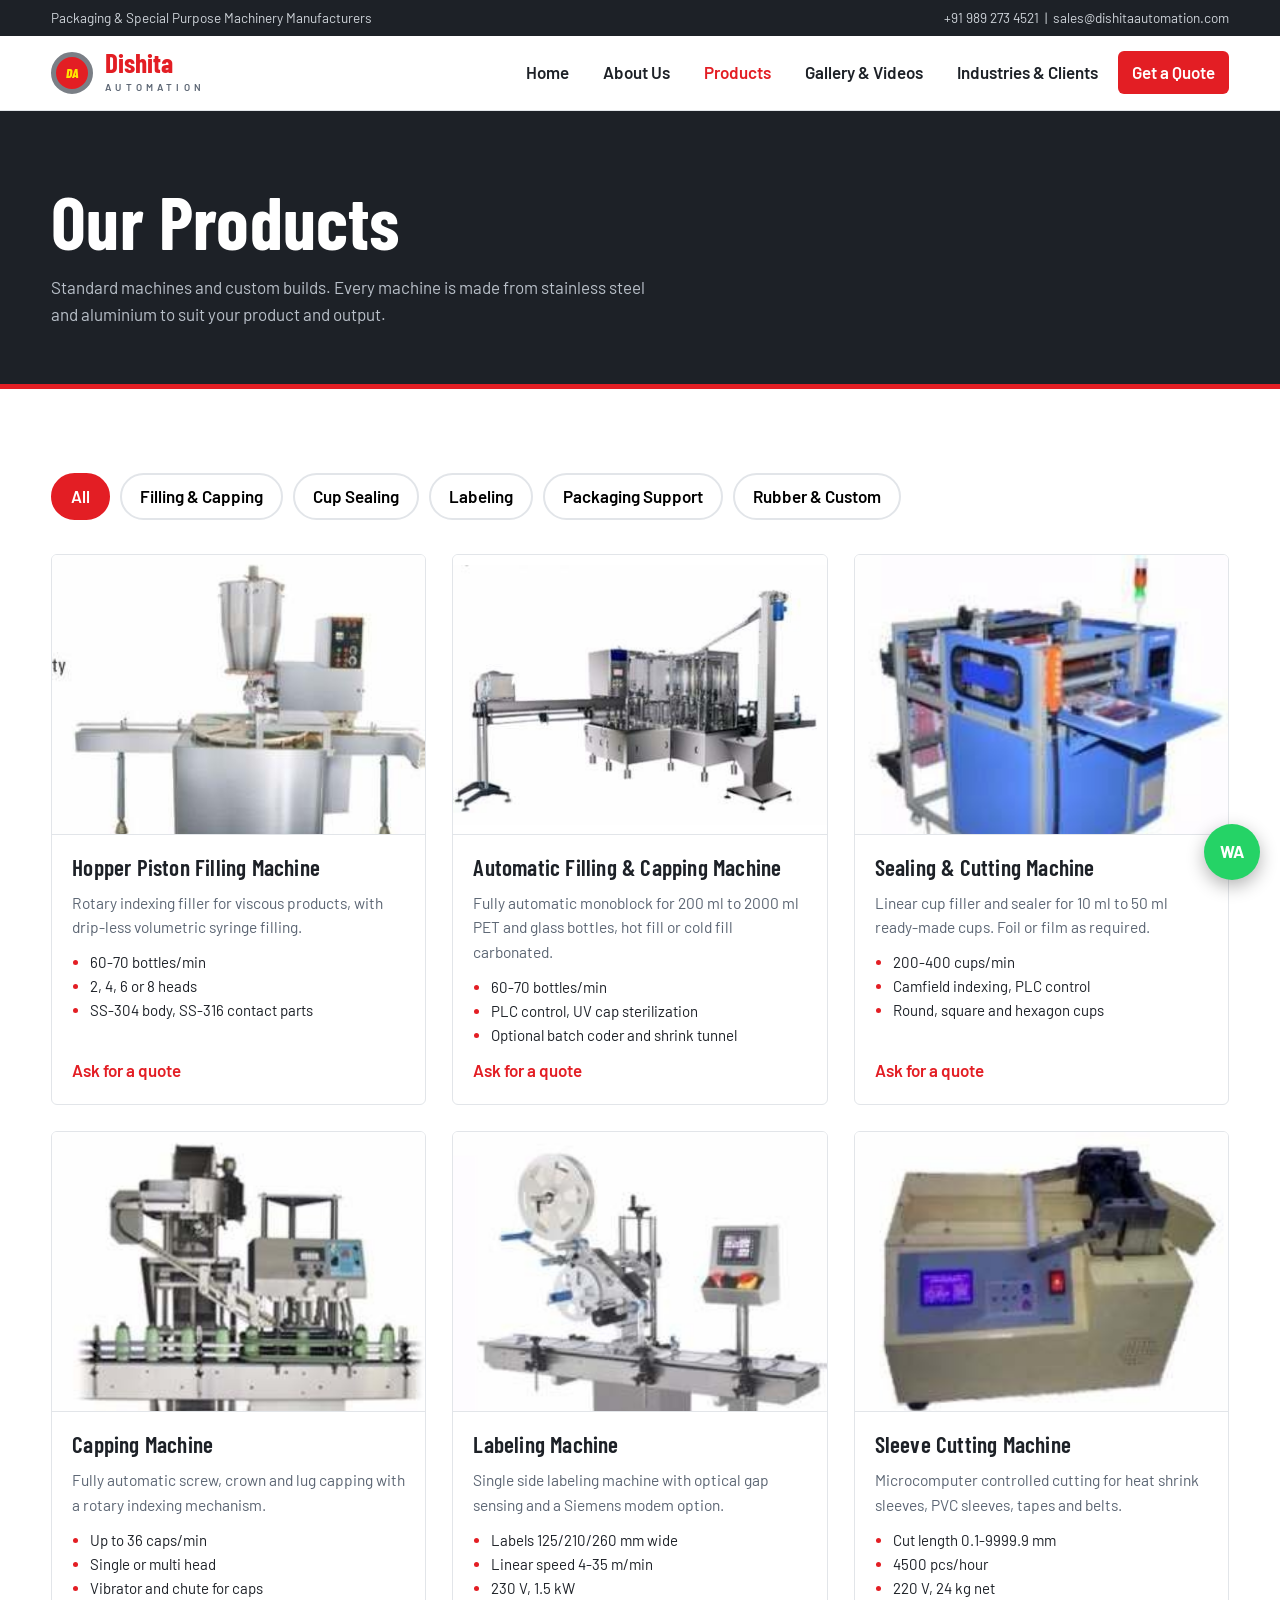
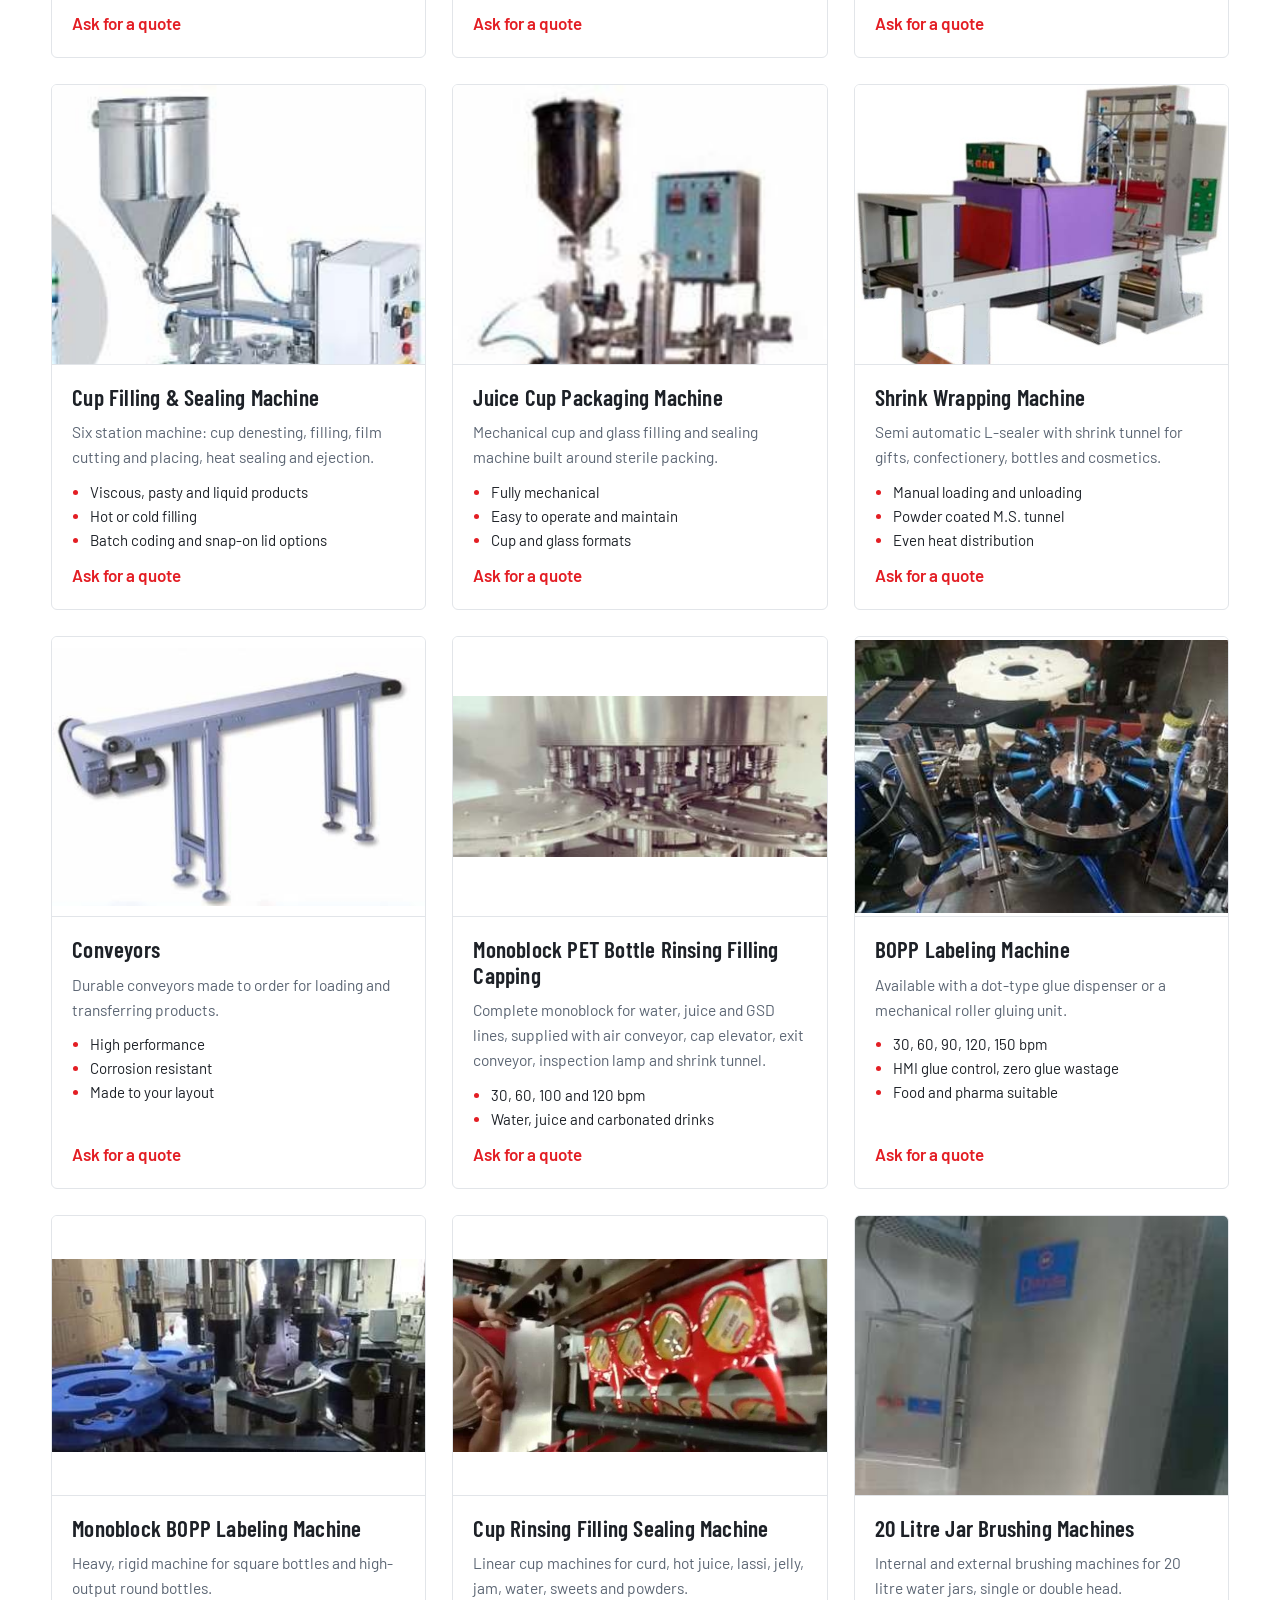
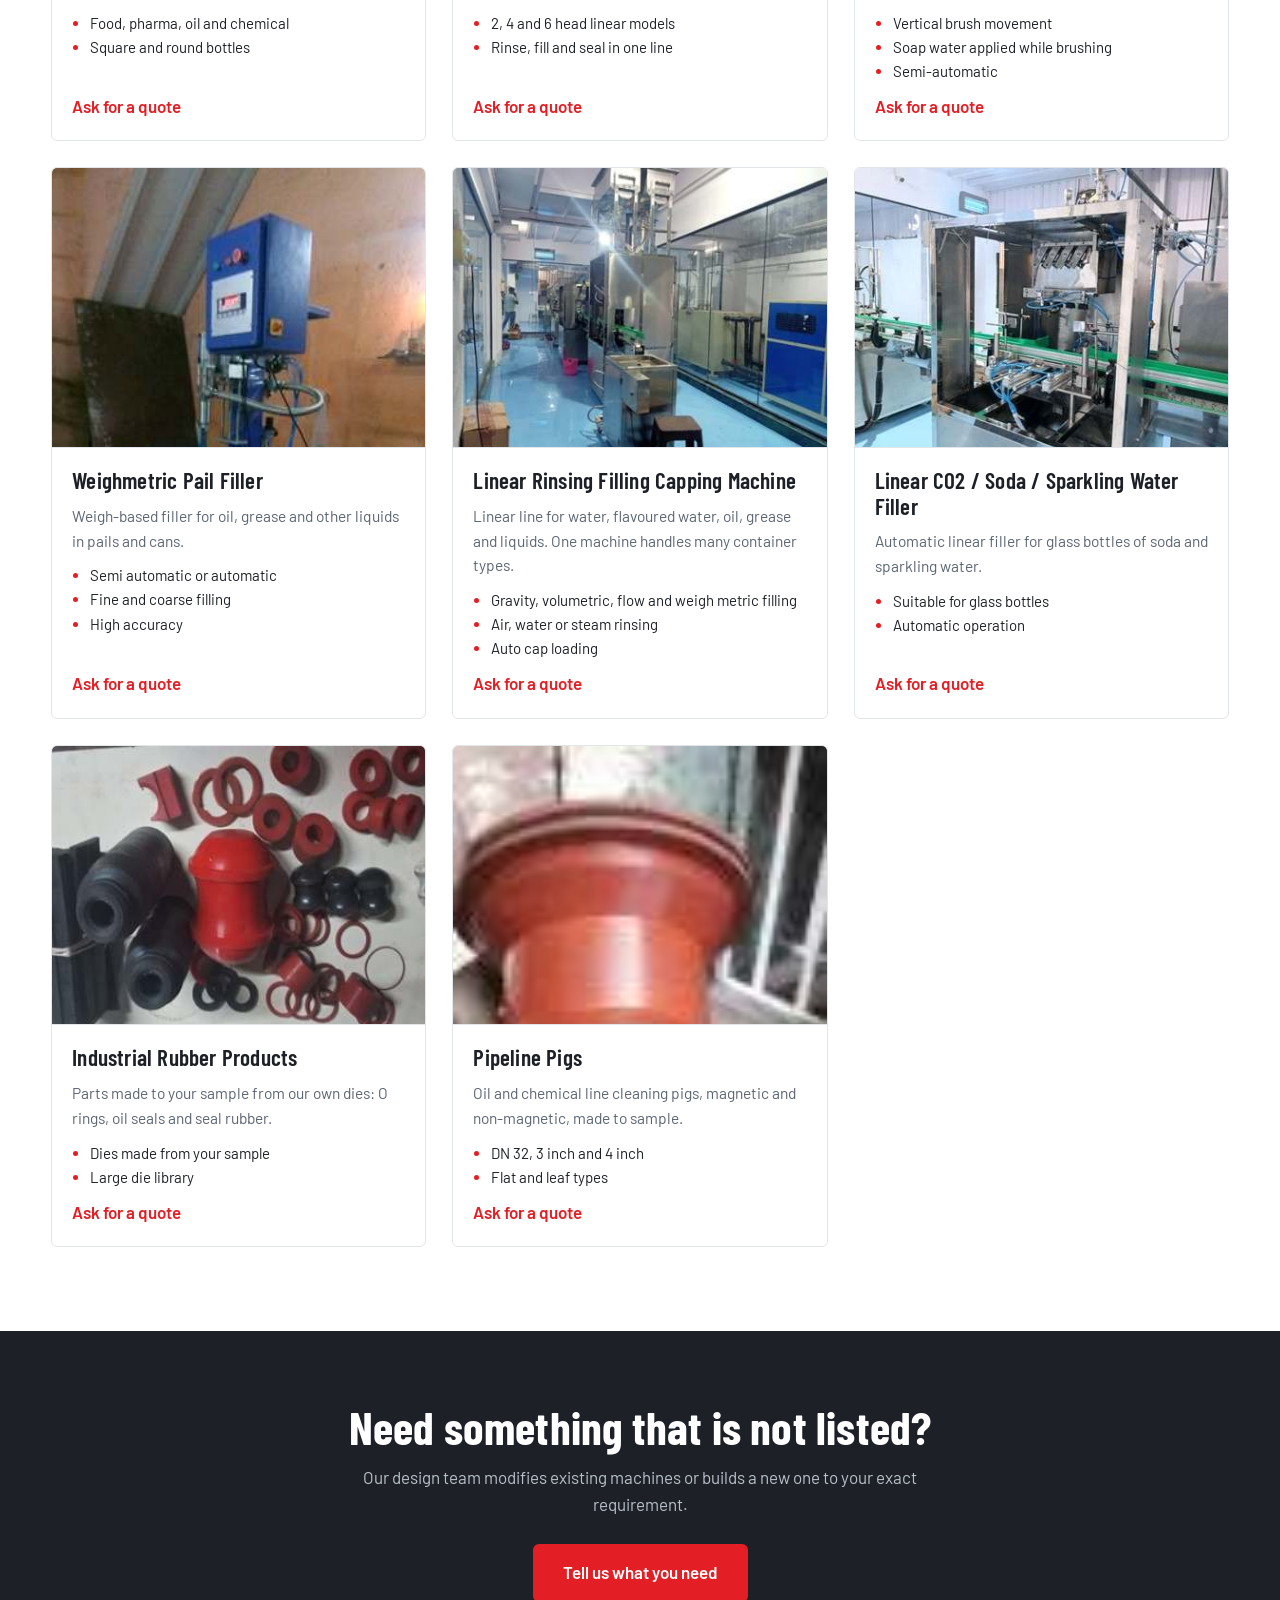
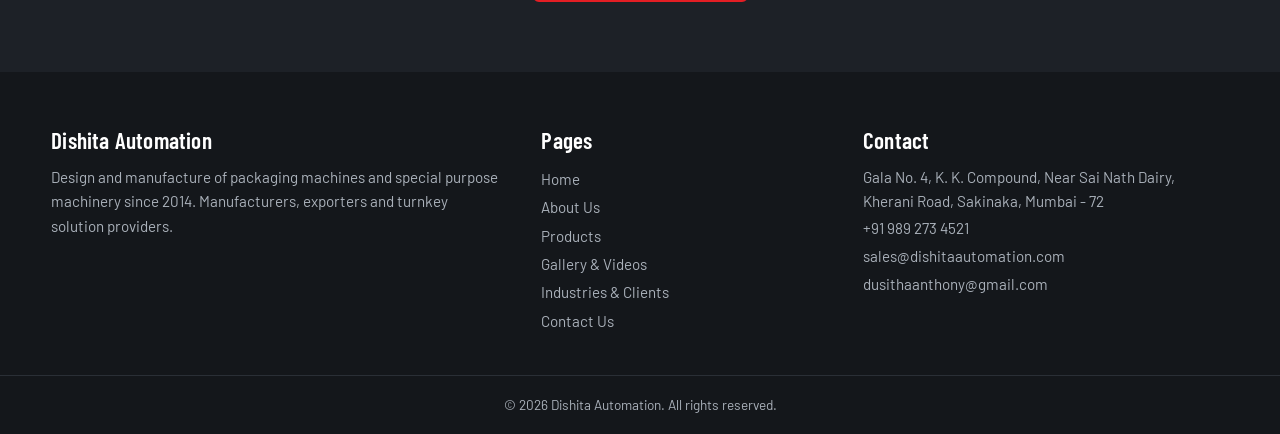
<file: products.html>
<!DOCTYPE html><html lang="en"><head><meta charset="utf-8"><meta name="viewport" content="width=device-width,initial-scale=1">
<title>Products | Dishita Automation</title><meta name="description" content="Filling, capping, labeling, cup sealing and packaging machines made in Mumbai.">
<link rel="preconnect" href="https://fonts.googleapis.com"><link rel="preconnect" href="https://fonts.gstatic.com" crossorigin>
<link href="https://fonts.googleapis.com/css2?family=Barlow:wght@400;500;600&family=Barlow+Condensed:wght@600;700&display=swap" rel="stylesheet">
<link rel="stylesheet" href="css/style.css"></head><body>
<div class="top"><div class="wrap"><span>Packaging &amp; Special Purpose Machinery Manufacturers</span><span><a href="tel:+919892734521">+91 989 273 4521</a> &nbsp;|&nbsp; <a href="mailto:sales@dishitaautomation.com">sales@dishitaautomation.com</a></span></div></div>
<header class="nav"><div class="wrap"><a class="logo" href="index.html" aria-label="Dishita Automation home"><i>DA</i><span><b>Dishita</b><small>AUTOMATION</small></span></a>
<nav aria-label="Main"><button class="burger" aria-label="Menu" aria-expanded="false">&#9776;</button><ul><li><a href="index.html">Home</a></li><li><a href="about.html">About Us</a></li><li><a href="products.html" class=on aria-current=page>Products</a></li><li><a href="gallery.html">Gallery & Videos</a></li><li><a href="industries.html">Industries & Clients</a></li><li><a class="cta" href="contact.html">Get a Quote</a></li></ul></nav></div></header>
<section class="page-h"><div class="wrap"><h1>Our Products</h1><p>Standard machines and custom builds. Every machine is made from stainless steel and aluminium to suit your product and output.</p></div></section><section class="sec"><div class="wrap"><div class="chips" role="group" aria-label="Filter products"><button class="chip on" data-f="all">All</button><button class="chip" data-f="filling">Filling &amp; Capping</button><button class="chip" data-f="cup">Cup Sealing</button><button class="chip" data-f="labeling">Labeling</button><button class="chip" data-f="packaging">Packaging Support</button><button class="chip" data-f="custom">Rubber &amp; Custom</button></div><div class="g3"><article class="card rv" data-cat="filling"><div class="im zoom"><img src="images/p3_7.jpg" alt="Hopper Piston Filling Machine" loading="lazy"></div><div class="bd"><h3>Hopper Piston Filling Machine</h3><p>Rotary indexing filler for viscous products, with drip-less volumetric syringe filling.</p><ul><li>60-70 bottles/min</li><li>2, 4, 6 or 8 heads</li><li>SS-304 body, SS-316 contact parts</li></ul><a class="more" href="contact.html?product=Hopper%20Piston%20Filling%20Machine">Ask for a quote</a></div></article><article class="card rv" data-cat="filling"><div class="im zoom"><img src="images/p3_3.jpg" alt="Automatic Filling & Capping Machine" loading="lazy"></div><div class="bd"><h3>Automatic Filling &amp; Capping Machine</h3><p>Fully automatic monoblock for 200 ml to 2000 ml PET and glass bottles, hot fill or cold fill carbonated.</p><ul><li>60-70 bottles/min</li><li>PLC control, UV cap sterilization</li><li>Optional batch coder and shrink tunnel</li></ul><a class="more" href="contact.html?product=Automatic%20Filling%20&%20Capping%20Machine">Ask for a quote</a></div></article><article class="card rv" data-cat="cup"><div class="im zoom"><img src="images/p3_5.jpg" alt="Sealing & Cutting Machine" loading="lazy"></div><div class="bd"><h3>Sealing &amp; Cutting Machine</h3><p>Linear cup filler and sealer for 10 ml to 50 ml ready-made cups. Foil or film as required.</p><ul><li>200-400 cups/min</li><li>Camfield indexing, PLC control</li><li>Round, square and hexagon cups</li></ul><a class="more" href="contact.html?product=Sealing%20&%20Cutting%20Machine">Ask for a quote</a></div></article><article class="card rv" data-cat="capping"><div class="im zoom"><img src="images/p4_13.jpg" alt="Capping Machine" loading="lazy"></div><div class="bd"><h3>Capping Machine</h3><p>Fully automatic screw, crown and lug capping with a rotary indexing mechanism.</p><ul><li>Up to 36 caps/min</li><li>Single or multi head</li><li>Vibrator and chute for caps</li></ul><a class="more" href="contact.html?product=Capping%20Machine">Ask for a quote</a></div></article><article class="card rv" data-cat="labeling"><div class="im zoom"><img src="images/p4_11.jpg" alt="Labeling Machine" loading="lazy"></div><div class="bd"><h3>Labeling Machine</h3><p>Single side labeling machine with optical gap sensing and a Siemens modem option.</p><ul><li>Labels 125/210/260 mm wide</li><li>Linear speed 4-35 m/min</li><li>230 V, 1.5 kW</li></ul><a class="more" href="contact.html?product=Labeling%20Machine">Ask for a quote</a></div></article><article class="card rv" data-cat="packaging"><div class="im zoom"><img src="images/p4_9.jpg" alt="Sleeve Cutting Machine" loading="lazy"></div><div class="bd"><h3>Sleeve Cutting Machine</h3><p>Microcomputer controlled cutting for heat shrink sleeves, PVC sleeves, tapes and belts.</p><ul><li>Cut length 0.1-9999.9 mm</li><li>4500 pcs/hour</li><li>220 V, 24 kg net</li></ul><a class="more" href="contact.html?product=Sleeve%20Cutting%20Machine">Ask for a quote</a></div></article><article class="card rv" data-cat="cup"><div class="im zoom"><img src="images/p5_15.jpg" alt="Cup Filling & Sealing Machine" loading="lazy"></div><div class="bd"><h3>Cup Filling &amp; Sealing Machine</h3><p>Six station machine: cup denesting, filling, film cutting and placing, heat sealing and ejection.</p><ul><li>Viscous, pasty and liquid products</li><li>Hot or cold filling</li><li>Batch coding and snap-on lid options</li></ul><a class="more" href="contact.html?product=Cup%20Filling%20&%20Sealing%20Machine">Ask for a quote</a></div></article><article class="card rv" data-cat="cup"><div class="im zoom"><img src="images/p5_19.jpg" alt="Juice Cup Packaging Machine" loading="lazy"></div><div class="bd"><h3>Juice Cup Packaging Machine</h3><p>Mechanical cup and glass filling and sealing machine built around sterile packing.</p><ul><li>Fully mechanical</li><li>Easy to operate and maintain</li><li>Cup and glass formats</li></ul><a class="more" href="contact.html?product=Juice%20Cup%20Packaging%20Machine">Ask for a quote</a></div></article><article class="card rv" data-cat="packaging"><div class="im zoom"><img src="images/p6_25.jpg" alt="Shrink Wrapping Machine" loading="lazy"></div><div class="bd"><h3>Shrink Wrapping Machine</h3><p>Semi automatic L-sealer with shrink tunnel for gifts, confectionery, bottles and cosmetics.</p><ul><li>Manual loading and unloading</li><li>Powder coated M.S. tunnel</li><li>Even heat distribution</li></ul><a class="more" href="contact.html?product=Shrink%20Wrapping%20Machine">Ask for a quote</a></div></article><article class="card rv" data-cat="packaging"><div class="im zoom"><img src="images/p6_23.jpg" alt="Conveyors" loading="lazy"></div><div class="bd"><h3>Conveyors</h3><p>Durable conveyors made to order for loading and transferring products.</p><ul><li>High performance</li><li>Corrosion resistant</li><li>Made to your layout</li></ul><a class="more" href="contact.html?product=Conveyors">Ask for a quote</a></div></article><article class="card rv" data-cat="filling"><div class="im zoom"><img src="images/p7_27.jpg" alt="Monoblock PET Bottle Rinsing Filling Capping" loading="lazy"></div><div class="bd"><h3>Monoblock PET Bottle Rinsing Filling Capping</h3><p>Complete monoblock for water, juice and GSD lines, supplied with air conveyor, cap elevator, exit conveyor, inspection lamp and shrink tunnel.</p><ul><li>30, 60, 100 and 120 bpm</li><li>Water, juice and carbonated drinks</li></ul><a class="more" href="contact.html?product=Monoblock%20PET%20Bottle%20Rinsing%20Filling%20Capping">Ask for a quote</a></div></article><article class="card rv" data-cat="labeling"><div class="im zoom"><img src="images/p7_31.jpg" alt="BOPP Labeling Machine" loading="lazy"></div><div class="bd"><h3>BOPP Labeling Machine</h3><p>Available with a dot-type glue dispenser or a mechanical roller gluing unit.</p><ul><li>30, 60, 90, 120, 150 bpm</li><li>HMI glue control, zero glue wastage</li><li>Food and pharma suitable</li></ul><a class="more" href="contact.html?product=BOPP%20Labeling%20Machine">Ask for a quote</a></div></article><article class="card rv" data-cat="labeling"><div class="im zoom"><img src="images/p8_33.jpg" alt="Monoblock BOPP Labeling Machine" loading="lazy"></div><div class="bd"><h3>Monoblock BOPP Labeling Machine</h3><p>Heavy, rigid machine for square bottles and high-output round bottles.</p><ul><li>Food, pharma, oil and chemical</li><li>Square and round bottles</li></ul><a class="more" href="contact.html?product=Monoblock%20BOPP%20Labeling%20Machine">Ask for a quote</a></div></article><article class="card rv" data-cat="cup"><div class="im zoom"><img src="images/p8_34.jpg" alt="Cup Rinsing Filling Sealing Machine" loading="lazy"></div><div class="bd"><h3>Cup Rinsing Filling Sealing Machine</h3><p>Linear cup machines for curd, hot juice, lassi, jelly, jam, water, sweets and powders.</p><ul><li>2, 4 and 6 head linear models</li><li>Rinse, fill and seal in one line</li></ul><a class="more" href="contact.html?product=Cup%20Rinsing%20Filling%20Sealing%20Machine">Ask for a quote</a></div></article><article class="card rv" data-cat="filling"><div class="im zoom"><img src="images/p9_36.jpg" alt="20 Litre Jar Brushing Machines" loading="lazy"></div><div class="bd"><h3>20 Litre Jar Brushing Machines</h3><p>Internal and external brushing machines for 20 litre water jars, single or double head.</p><ul><li>Vertical brush movement</li><li>Soap water applied while brushing</li><li>Semi-automatic</li></ul><a class="more" href="contact.html?product=20%20Litre%20Jar%20Brushing%20Machines">Ask for a quote</a></div></article><article class="card rv" data-cat="filling"><div class="im zoom"><img src="images/p9_38.jpg" alt="Weighmetric Pail Filler" loading="lazy"></div><div class="bd"><h3>Weighmetric Pail Filler</h3><p>Weigh-based filler for oil, grease and other liquids in pails and cans.</p><ul><li>Semi automatic or automatic</li><li>Fine and coarse filling</li><li>High accuracy</li></ul><a class="more" href="contact.html?product=Weighmetric%20Pail%20Filler">Ask for a quote</a></div></article><article class="card rv" data-cat="filling"><div class="im zoom"><img src="images/p10_39.jpg" alt="Linear Rinsing Filling Capping Machine" loading="lazy"></div><div class="bd"><h3>Linear Rinsing Filling Capping Machine</h3><p>Linear line for water, flavoured water, oil, grease and liquids. One machine handles many container types.</p><ul><li>Gravity, volumetric, flow and weigh metric filling</li><li>Air, water or steam rinsing</li><li>Auto cap loading</li></ul><a class="more" href="contact.html?product=Linear%20Rinsing%20Filling%20Capping%20Machine">Ask for a quote</a></div></article><article class="card rv" data-cat="filling"><div class="im zoom"><img src="images/p10_40.jpg" alt="Linear CO2 / Soda / Sparkling Water Filler" loading="lazy"></div><div class="bd"><h3>Linear CO2 / Soda / Sparkling Water Filler</h3><p>Automatic linear filler for glass bottles of soda and sparkling water.</p><ul><li>Suitable for glass bottles</li><li>Automatic operation</li></ul><a class="more" href="contact.html?product=Linear%20CO2%20%2F%20Soda%20%2F%20Sparkling%20Water%20Filler">Ask for a quote</a></div></article><article class="card rv" data-cat="custom"><div class="im zoom"><img src="images/p10_41.jpg" alt="Industrial Rubber Products" loading="lazy"></div><div class="bd"><h3>Industrial Rubber Products</h3><p>Parts made to your sample from our own dies: O rings, oil seals and seal rubber.</p><ul><li>Dies made from your sample</li><li>Large die library</li></ul><a class="more" href="contact.html?product=Industrial%20Rubber%20Products">Ask for a quote</a></div></article><article class="card rv" data-cat="custom"><div class="im zoom"><img src="images/p11_47.jpg" alt="Pipeline Pigs" loading="lazy"></div><div class="bd"><h3>Pipeline Pigs</h3><p>Oil and chemical line cleaning pigs, magnetic and non-magnetic, made to sample.</p><ul><li>DN 32, 3 inch and 4 inch</li><li>Flat and leaf types</li></ul><a class="more" href="contact.html?product=Pipeline%20Pigs">Ask for a quote</a></div></article></div></div></section><section class="band"><div class="wrap"><h2>Need something that is not listed?</h2><p>Our design team modifies existing machines or builds a new one to your exact requirement.</p><a class="btn" href="contact.html">Tell us what you need</a></div></section>
<footer><div class="wrap"><div><h3>Dishita Automation</h3><p>Design and manufacture of packaging machines and special purpose machinery since 2014. Manufacturers, exporters and turnkey solution providers.</p></div>
<div><h3>Pages</h3><a href="index.html">Home</a><a href="about.html">About Us</a><a href="products.html">Products</a><a href="gallery.html">Gallery & Videos</a><a href="industries.html">Industries & Clients</a><a href="contact.html">Contact Us</a></div>
<div><h3>Contact</h3><p>Gala No. 4, K. K. Compound, Near Sai Nath Dairy, Kherani Road, Sakinaka, Mumbai - 72</p><a href="tel:+919892734521">+91 989 273 4521</a><a href="mailto:sales@dishitaautomation.com">sales@dishitaautomation.com</a><a href="mailto:dusithaanthony@gmail.com">dusithaanthony@gmail.com</a></div></div>
<div class="copy">&copy; 2026 Dishita Automation. All rights reserved.</div></footer>
<a class="wa" href="https://wa.me/919892734521" aria-label="Chat on WhatsApp" target="_blank" rel="noopener">WA</a>
<div class="lb" role="dialog" aria-label="Image viewer"><button aria-label="Close">&times;</button><img alt=""></div>
<script src="js/main.js"></script></body></html>
</file>
<file: css/style.css>
:root{--red:#e31e24;--red-d:#b5151a;--ink:#1d2127;--steel:#5b6573;--line:#e2e5e9;--bg:#f5f6f8;--w:#fff;--r:6px}
*{box-sizing:border-box;margin:0}html{scroll-behavior:smooth}
body{font-family:'Barlow',system-ui,sans-serif;color:var(--ink);background:var(--w);line-height:1.6;font-size:17px}
img,video{max-width:100%;display:block}a{color:inherit}
h1,h2,h3{font-family:'Barlow Condensed',sans-serif;line-height:1.1;letter-spacing:.2px}
h1{font-size:clamp(2.6rem,6vw,4.6rem);font-weight:700}h2{font-size:clamp(2rem,4vw,2.9rem);font-weight:700}h3{font-size:1.45rem;font-weight:600}
.wrap{width:min(1180px,92%);margin:auto}.sec{padding:84px 0}.alt{background:var(--bg)}
.lead{max-width:62ch;color:var(--steel)}.sec-h{margin-bottom:40px}.sec-h p{margin-top:10px}
:focus-visible{outline:3px solid var(--red);outline-offset:3px}
.btn{display:inline-block;background:var(--red);color:#fff;padding:13px 28px;border-radius:var(--r);text-decoration:none;font-weight:600;border:2px solid var(--red);cursor:pointer;font:inherit;font-weight:600;transition:background .2s,transform .2s}
.btn:hover{background:var(--red-d);transform:translateY(-2px)}.btn.ghost{background:transparent;border-color:#fff}.btn.ghost:hover{background:#fff;color:var(--ink)}
.btn.dark{background:transparent;color:var(--ink);border-color:var(--ink)}.btn.dark:hover{background:var(--ink);color:#fff}
/* header */
.top{background:var(--ink);color:#cfd4da;font-size:.85rem;padding:7px 0}.top .wrap{display:flex;justify-content:space-between;gap:12px;flex-wrap:wrap}.top a{text-decoration:none}
header.nav{position:sticky;top:0;z-index:50;background:#fff;border-bottom:1px solid var(--line);transition:box-shadow .3s}
header.nav.sc{box-shadow:0 4px 18px rgba(0,0,0,.1)}
.nav .wrap{display:flex;align-items:center;justify-content:space-between;height:74px}
.logo{display:flex;align-items:center;gap:12px;text-decoration:none}.logo b{font:700 1.7rem 'Barlow Condensed';color:var(--red);line-height:1}.logo small{display:block;font-size:.62rem;letter-spacing:.42em;color:var(--steel);font-weight:600}
.logo i{width:42px;height:42px;border:5px solid #7a7f86;border-radius:50%;display:grid;place-items:center;font:italic 800 .85rem 'Barlow Condensed';color:#ffe600;background:var(--red)}
nav ul{display:flex;gap:6px;list-style:none;padding:0}nav a{display:block;padding:8px 14px;text-decoration:none;font-weight:600;border-radius:var(--r);transition:color .2s}
nav a:hover,nav a.on{color:var(--red)}nav a.cta{background:var(--red);color:#fff}nav a.cta:hover{background:var(--red-d);color:#fff}
.burger{display:none;background:none;border:0;font-size:1.9rem;cursor:pointer}
/* hero */
.hero{position:relative;min-height:84vh;display:grid;align-items:center;color:#fff;overflow:hidden;background:#111}
.hero video,.hero>img{position:absolute;inset:0;width:100%;height:100%;object-fit:cover;opacity:.55}
.hero:after{content:"";position:absolute;inset:0;background:linear-gradient(90deg,rgba(15,18,22,.92) 10%,rgba(15,18,22,.35))}
.hero .wrap{position:relative;z-index:2;padding:70px 0}.hero p{max-width:54ch;font-size:1.2rem;margin:20px 0 32px;color:#e6e9ed}
.hero h1 span{display:block;overflow:hidden}.hero h1 span b{display:block;font-weight:700;animation:rise .9s cubic-bezier(.2,.8,.2,1) both}.hero h1 span:nth-child(2) b{animation-delay:.15s;color:var(--red)}.hero h1 span:nth-child(3) b{animation-delay:.3s}
@keyframes rise{from{transform:translateY(105%)}to{transform:none}}
.hero .btns{display:flex;gap:14px;flex-wrap:wrap}
.page-h{background:var(--ink);color:#fff;padding:70px 0 56px;border-bottom:5px solid var(--red)}.page-h p{color:#b9c0c9;margin-top:12px;max-width:60ch}
/* stats */
.stats{background:var(--red);color:#fff}.stats .wrap{display:grid;grid-template-columns:repeat(4,1fr);text-align:center}
.stats div{padding:30px 10px;border-right:1px solid rgba(255,255,255,.25)}.stats div:last-child{border:0}.stats b{display:block;font:700 2.8rem 'Barlow Condensed'}.stats span{font-size:.95rem}
/* grids */
.g2{display:grid;grid-template-columns:1fr 1fr;gap:56px;align-items:center}.g3{display:grid;grid-template-columns:repeat(3,1fr);gap:26px}.g4{display:grid;grid-template-columns:repeat(4,1fr);gap:20px}
.card{background:#fff;border:1px solid var(--line);border-radius:var(--r);overflow:hidden;display:flex;flex-direction:column;transition:transform .25s,box-shadow .25s,border-color .25s}
.card:hover{transform:translateY(-5px);box-shadow:0 16px 34px rgba(0,0,0,.12);border-color:var(--red)}
.card .im{aspect-ratio:4/3;background:#fff;display:grid;place-items:center;overflow:hidden;cursor:zoom-in;border-bottom:1px solid var(--line)}
.card .im img{width:100%;height:100%;object-fit:contain;transition:transform .5s}.card:hover .im img{transform:scale(1.06)}
.card .bd{padding:20px;display:flex;flex-direction:column;gap:10px;flex:1}.card p{color:var(--steel);font-size:.97rem}
.card ul{padding-left:18px;font-size:.94rem}.card li::marker{color:var(--red)}.card .bd a.more{margin-top:auto;color:var(--red);font-weight:600;text-decoration:none}
.feat{padding:26px;border-left:4px solid var(--red);background:#fff}.feat p{color:var(--steel);margin-top:6px;font-size:.97rem}
.photo{border-radius:var(--r);box-shadow:0 20px 40px rgba(0,0,0,.18);width:100%}
.chips{display:flex;gap:10px;flex-wrap:wrap;margin-bottom:34px}.chip{padding:8px 18px;border:2px solid var(--line);background:#fff;border-radius:40px;cursor:pointer;font:inherit;font-weight:600;transition:.2s}
.chip:hover{border-color:var(--red)}.chip.on{background:var(--red);border-color:var(--red);color:#fff}
.card.hide{display:none}
.ind{display:flex;gap:10px;flex-wrap:wrap}.ind span{background:#fff;border:1px solid var(--line);padding:10px 18px;border-radius:40px;font-weight:500}
.clients{display:grid;grid-template-columns:repeat(4,1fr);gap:14px}.clients div{background:#fff;border:1px solid var(--line);border-top:3px solid var(--red);padding:20px;font-weight:600;text-align:center;border-radius:var(--r)}
.band{background:var(--ink);color:#fff;text-align:center;padding:70px 0}.band p{color:#b9c0c9;margin:12px auto 26px;max-width:56ch}
/* gallery */
.gal{columns:4 230px;column-gap:16px}.gal figure{break-inside:avoid;margin-bottom:16px;cursor:zoom-in;overflow:hidden;border-radius:var(--r);background:#fff;border:1px solid var(--line);position:relative}
.gal img{width:100%;transition:transform .5s}.gal figure:hover img{transform:scale(1.07)}
.gal figcaption{position:absolute;left:0;right:0;bottom:0;padding:26px 12px 10px;color:#fff;font-size:.9rem;background:linear-gradient(transparent,rgba(0,0,0,.8));transform:translateY(100%);transition:transform .3s}.gal figure:hover figcaption{transform:none}
.vids{display:grid;grid-template-columns:repeat(auto-fill,minmax(330px,1fr));gap:24px}.vid video{width:100%;aspect-ratio:16/10;object-fit:contain;background:#000;border-radius:var(--r)}.vid p{margin-top:8px;font-weight:600}
.lb{position:fixed;inset:0;background:rgba(10,12,15,.93);display:none;place-items:center;z-index:100;padding:30px}.lb.open{display:grid}.lb img{max-height:86vh;border-radius:var(--r);background:#fff}
.lb button{position:absolute;top:18px;right:24px;background:none;border:0;color:#fff;font-size:2.6rem;cursor:pointer}
/* contact */
.form{display:grid;gap:16px}.form label{font-weight:600;font-size:.92rem;display:grid;gap:6px}
.form input,.form textarea,.form select{font:inherit;padding:12px 14px;border:1px solid #c9ced5;border-radius:var(--r);width:100%}.form input:focus,.form textarea:focus,.form select:focus{border-color:var(--red);outline:none;box-shadow:0 0 0 3px rgba(227,30,36,.18)}
.info{display:grid;gap:18px}.info div{padding:20px;background:var(--bg);border-left:4px solid var(--red);border-radius:var(--r)}.info b{display:block}.info a{text-decoration:none;color:var(--red)}
.note{font-size:.9rem;color:var(--steel);min-height:1.4em}
footer{background:#14171b;color:#aab1ba;padding:56px 0 0;font-size:.95rem}footer .wrap{display:grid;grid-template-columns:1.6fr 1fr 1.3fr;gap:40px}
footer h3{color:#fff;margin-bottom:12px}footer a{text-decoration:none;display:block;padding:2px 0}footer a:hover{color:#fff}
.copy{margin-top:40px;border-top:1px solid #2a2f36;padding:18px 0;text-align:center;font-size:.85rem}
.wa{position:fixed;right:20px;bottom:20px;z-index:60;background:#25d366;color:#fff;width:56px;height:56px;border-radius:50%;display:grid;place-items:center;text-decoration:none;font-weight:700;box-shadow:0 6px 18px rgba(0,0,0,.3)}
.rv{opacity:0;transform:translateY(22px);transition:opacity .7s,transform .7s}.rv.in{opacity:1;transform:none}
@media(max-width:900px){.g2,footer .wrap{grid-template-columns:1fr}.g3{grid-template-columns:1fr 1fr}.g4,.clients{grid-template-columns:1fr 1fr}.stats .wrap{grid-template-columns:1fr 1fr}
.burger{display:block}nav ul{position:absolute;top:74px;left:0;right:0;background:#fff;flex-direction:column;padding:10px 4%;border-bottom:1px solid var(--line);display:none}nav ul.open{display:flex}.sec{padding:60px 0}}
@media(max-width:560px){.g3{grid-template-columns:1fr}.top .wrap span:last-child{display:none}}
@media(prefers-reduced-motion:reduce){*{animation:none!important;transition:none!important}.rv{opacity:1;transform:none}html{scroll-behavior:auto}}
</file>
